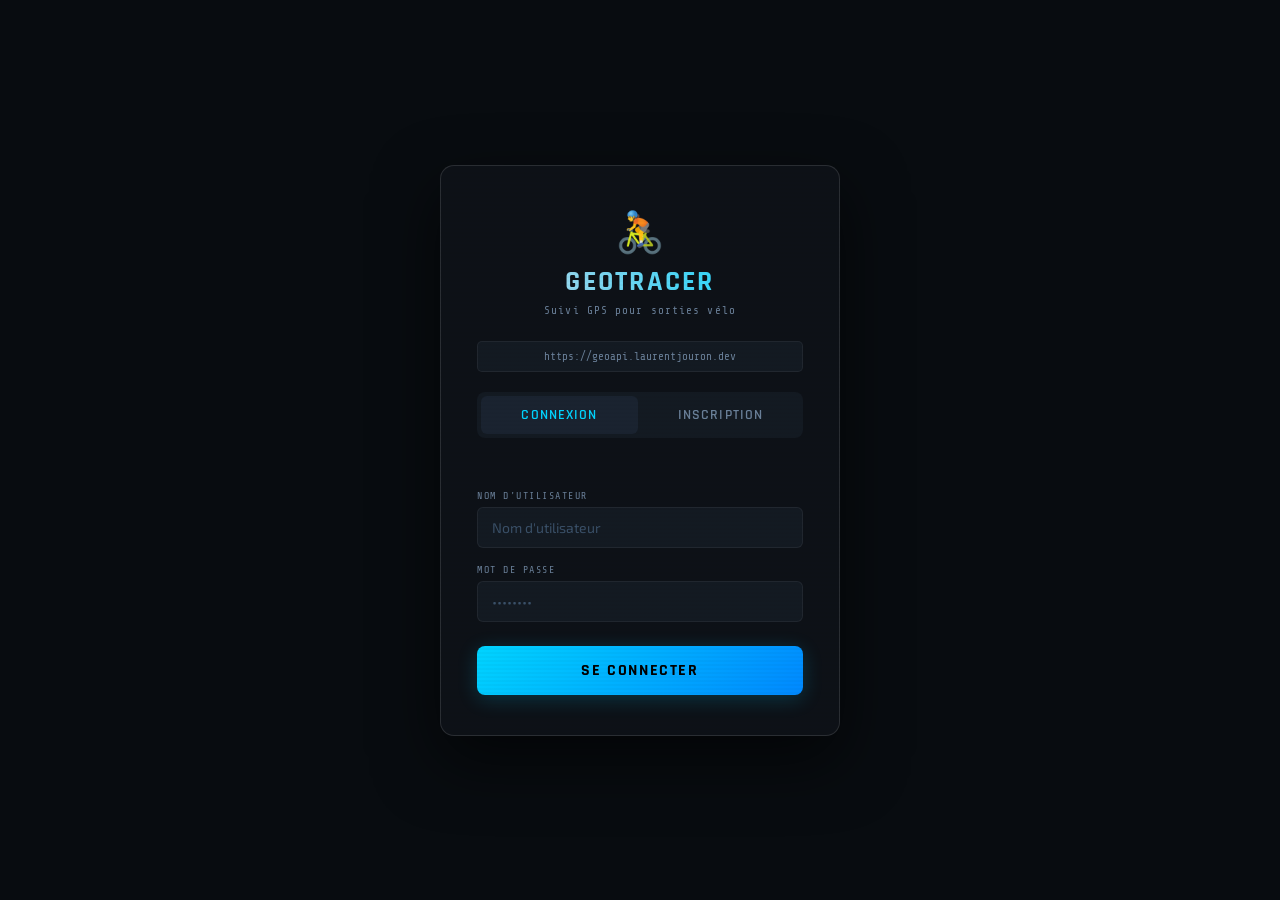
<file: frontend/index.html>
<!DOCTYPE html>
<html lang="fr">
<head>
  <meta charset="UTF-8">
  <script>
    document.documentElement.setAttribute('data-theme', localStorage.getItem('vt_theme') || 'dark');
  </script>
  <meta name="viewport" content="width=device-width, initial-scale=1.0, viewport-fit=cover">
  <meta name="author" content="Laurent Jouron">
  <meta http-equiv="X-UA-Compatible" content="IE=edge">
  <!-- SEO & Partage -->
  <meta name="description" content="GeoTracer — Suivi GPS de tes sorties vélo en temps réel">
  <meta name="robots" content="noindex, nofollow">

  <!-- Open Graph (aperçu WhatsApp, iMessage...) -->
  <meta property="og:site_name" content="GeoTracer">
  <meta property="og:title" content="GeoTracer — Connexion">
  <meta name="description" content="GeoTracer — Connectez-vous pour suivre vos sorties vélo">
  <meta property="og:image" content="https://geotracer.laurentjouron.dev/images/apple-touch-icon-180.png">
  <meta property="og:url" content="https://geotracer.laurentjouron.dev">
  <meta property="og:type" content="website">
  <meta property="og:locale" content="fr_FR">

  <meta name="theme-color" content="#080c10">
  <link rel="icon" href="images/favicon.ico">
  <title>GeoTracer — Connexion</title>
  <link rel="manifest" href="manifest.json">
  <link rel="preconnect" href="https://fonts.googleapis.com">
  <link href="https://fonts.googleapis.com/css2?family=Rajdhani:wght@400;500;600;700&family=Share+Tech+Mono&family=Exo+2:wght@300;400;600;800&display=swap" rel="stylesheet">
  <link rel="stylesheet" href="css/style.css">
  <link rel="stylesheet" href="css/themes.css">
  <!-- iOS PWA -->
  <meta name="mobile-web-app-capable" content="yes">
  <meta name="apple-mobile-web-app-status-bar-style" content="black-translucent">
  <meta name="apple-mobile-web-app-title" content="GeoTracer">
  <link rel="apple-touch-icon" href="images/apple-touch-icon.png">
  <link rel="apple-touch-icon" sizes="120x120" href="images/apple-touch-icon-120.png">
  <link rel="apple-touch-icon" sizes="152x152" href="images/apple-touch-icon-152.png">
  <link rel="apple-touch-icon" sizes="167x167" href="images/apple-touch-icon-167.png">
  <link rel="apple-touch-icon" sizes="180x180" href="images/apple-touch-icon-180.png">
  <link rel="apple-touch-startup-image" media="(device-width: 430px) and (device-height: 932px) and (-webkit-device-pixel-ratio: 3)" href="images/splash-1290x2796.png">
  <link rel="apple-touch-startup-image" media="(device-width: 393px) and (device-height: 852px) and (-webkit-device-pixel-ratio: 3)" href="images/splash-1179x2556.png">
  <link rel="apple-touch-startup-image" media="(device-width: 390px) and (device-height: 844px) and (-webkit-device-pixel-ratio: 3)" href="images/splash-1170x2532.png">
  <link rel="apple-touch-startup-image" media="(device-width: 360px) and (device-height: 640px) and (-webkit-device-pixel-ratio: 3)" href="images/splash-1080x1920.png">
</head>
<body class="auth-body">

<div class="auth-overlay">
  <div class="auth-card">

    <div class="auth-logo">🚴</div>
    <div class="auth-title">GeoTracer</div>
    <div class="auth-sub">Suivi GPS pour sorties vélo</div>

    <input class="auth-api-input" id="apiUrlAuth"
      value="https://geoapi.laurentjouron.dev" placeholder="URL du backend">

    <div class="auth-tabs">
      <button class="auth-tab active" data-tab="login"    onclick="Auth.switchTab('login')">Connexion</button>
      <button class="auth-tab"        data-tab="register" onclick="Auth.switchTab('register')">Inscription</button>
    </div>

    <div class="auth-error" id="authError"></div>

    <!-- Login -->
    <div class="auth-form active" id="form-login">
      <div class="auth-field">
        <label>Nom d'utilisateur</label>
        <input id="loginUsername" type="text" placeholder="Nom d'utilisateur" autocomplete="username">
      </div>
      <div class="auth-field">
        <label>Mot de passe</label>
        <input id="loginPassword" type="password" placeholder="••••••••" autocomplete="current-password">
      </div>
      <button class="auth-submit" id="loginBtn" onclick="Auth.submitLogin()">
        Se connecter
      </button>
    </div>

    <!-- Register -->
    <div class="auth-form" id="form-register">
      <div class="auth-field">
        <label>Nom d'utilisateur</label>
        <input id="regUsername" type="text" placeholder="Nom d'utilisateur" autocomplete="username">
      </div>
      <div class="auth-field">
        <label>Email</label>
        <input id="regEmail" type="email" placeholder="email@exemple.com" autocomplete="email">
      </div>
      <div class="auth-field">
        <label>Mot de passe</label>
        <input id="regPassword" type="password" placeholder="8 caractères minimum" autocomplete="new-password">
      </div>
      <div class="auth-field">
        <label>Confirmer le mot de passe</label>
        <input id="regConfirm" type="password" placeholder="••••••••" autocomplete="new-password">
      </div>
      <button class="auth-submit" id="registerBtn" onclick="Auth.submitRegister()">
        S'inscrire
      </button>
    </div>

  </div>
</div>

<div id="toast"></div>

<script src="js/theme.js"></script>
<script src="js/utils.js"></script>
<script src="js/auth.js"></script>
<script>
  document.addEventListener('DOMContentLoaded', () => {
    Auth.initLoginPage();
  });
</script>
</body>
</html>
</file>
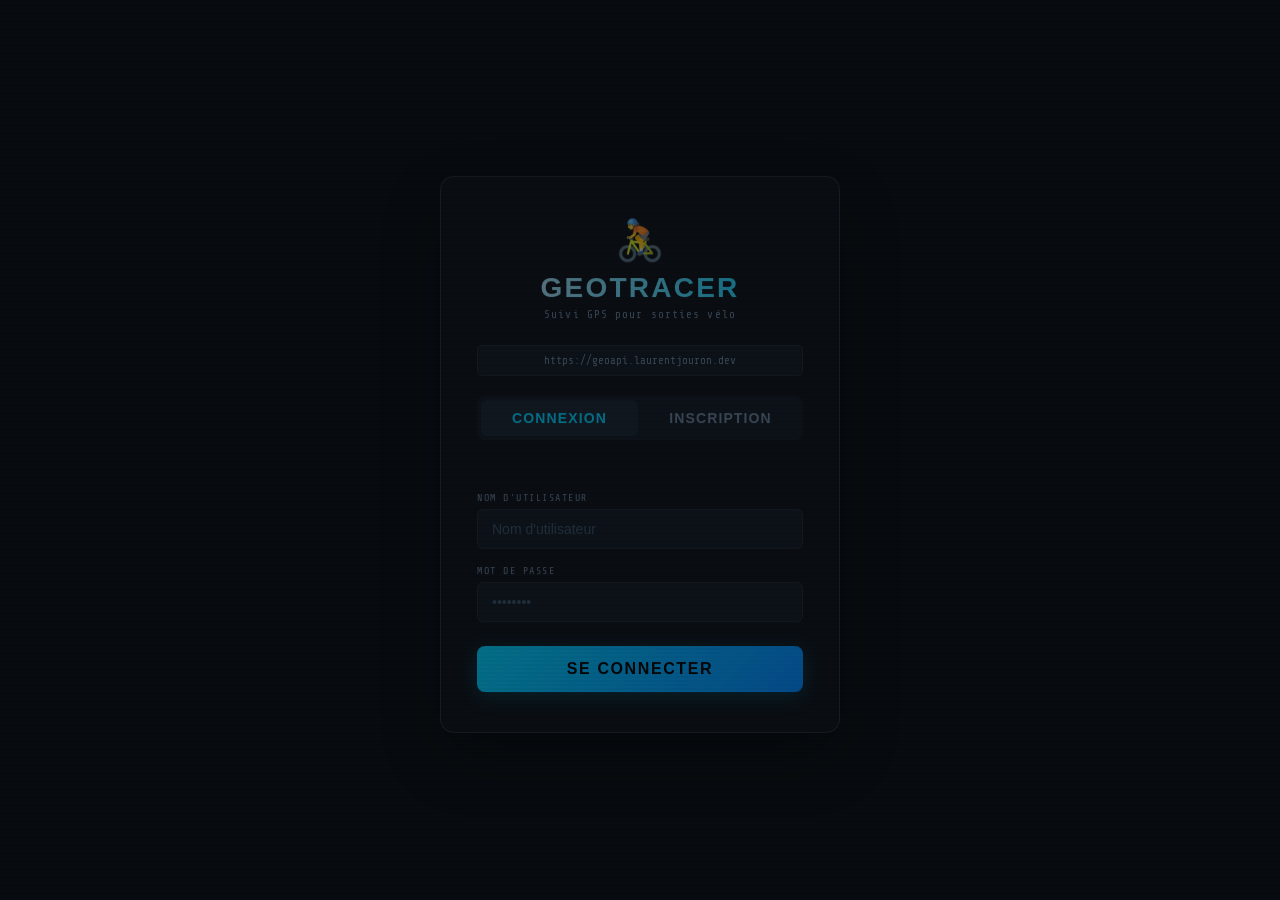
<file: frontend/contacts.html>
<!DOCTYPE html>
<html lang="fr">
<head>
  <meta charset="UTF-8">
  <script>
    document.documentElement.setAttribute('data-theme', localStorage.getItem('vt_theme') || 'dark');
  </script>
  <meta name="viewport" content="width=device-width, initial-scale=1.0, viewport-fit=cover">
  <meta name="author" content="Laurent Jouron">
  <meta http-equiv="X-UA-Compatible" content="IE=edge">
  <!-- SEO & Partage -->
  <meta name="description" content="GeoTracer — Suivi GPS de tes sorties vélo en temps réel">
  <meta name="robots" content="noindex, nofollow">

  <!-- Open Graph (aperçu WhatsApp, iMessage...) -->
  <meta property="og:site_name" content="GeoTracer">
  <meta property="og:title" content="GeoTracer — Ajoute le nom des contats qui te suivent">
  <meta property="og:description" content="Suis tes sorties vélo en temps réel">
  <meta property="og:image" content="https://geotracer.laurentjouron.dev/images/apple-touch-icon-180.png">
  <meta property="og:url" content="https://geotracer.laurentjouron.dev">
  <meta property="og:type" content="website">
  <meta property="og:locale" content="fr_FR">

  <meta name="mobile-web-app-capable" content="yes">
  <meta name="theme-color" content="#080c10">
  <link rel="icon" href="images/favicon.ico">
  <title>GeoTracer — Contacts</title>
  <link rel="manifest" href="manifest.json">
  <link rel="preconnect" href="https://fonts.googleapis.com">
  <link href="https://fonts.googleapis.com/css2?family=Rajdhani:wght@400;500;600;700&family=Share+Tech+Mono&family=Exo+2:wght@300;400;600;800&display=swap" rel="stylesheet">
  <link rel="stylesheet" href="css/style.css">
  <link rel="stylesheet" href="css/themes.css">
  <link rel="stylesheet" href="css/contacts.css">
  <!-- iOS PWA -->
  <meta name="mobile-web-app-capable" content="yes">
  <meta name="apple-mobile-web-app-status-bar-style" content="black-translucent">
  <meta name="apple-mobile-web-app-title" content="GeoTracer">
  <link rel="apple-touch-icon" href="images/apple-touch-icon.png">
  <link rel="apple-touch-icon" sizes="120x120" href="images/apple-touch-icon-120.png">
  <link rel="apple-touch-icon" sizes="152x152" href="images/apple-touch-icon-152.png">
  <link rel="apple-touch-icon" sizes="167x167" href="images/apple-touch-icon-167.png">
  <link rel="apple-touch-icon" sizes="180x180" href="images/apple-touch-icon-180.png">
  <link rel="apple-touch-startup-image" media="(device-width: 430px) and (device-height: 932px) and (-webkit-device-pixel-ratio: 3)" href="images/splash-1290x2796.png">
  <link rel="apple-touch-startup-image" media="(device-width: 393px) and (device-height: 852px) and (-webkit-device-pixel-ratio: 3)" href="images/splash-1179x2556.png">
  <link rel="apple-touch-startup-image" media="(device-width: 390px) and (device-height: 844px) and (-webkit-device-pixel-ratio: 3)" href="images/splash-1170x2532.png">
  <link rel="apple-touch-startup-image" media="(device-width: 360px) and (device-height: 640px) and (-webkit-device-pixel-ratio: 3)" href="images/splash-1080x1920.png">
</head>
<body>

<div id="sidebar"></div>
<div class="main">
  <div id="topbar"></div>
  <div class="page-content">

    <div class="section-header" style="margin-bottom:20px">
      <div class="section-title">Contacts & Partage</div>
      <button class="btn btn-primary" onclick="Contacts.openShareModal()">🔗 Nouveau lien de partage</button>
    </div>

    <div class="contacts-grid">

      <!-- Liste contacts -->
      <div>
        <div style="font-family:var(--font-head);font-size:13px;font-weight:700;
          color:var(--text2);letter-spacing:0.08em;text-transform:uppercase;margin-bottom:12px">
          👥 Mes contacts
        </div>
        <div id="contactsList"></div>
        <div id="contactsEmpty" style="display:none;font-family:var(--font-mono);
          font-size:12px;color:var(--text3);padding:20px 0">
          Aucun contact — ajoute des proches pour partager tes sorties en 2 clics.
        </div>

        <!-- Liens actifs -->
        <div style="font-family:var(--font-head);font-size:13px;font-weight:700;
          color:var(--text2);letter-spacing:0.08em;text-transform:uppercase;
          margin-top:28px;margin-bottom:12px">
          🔗 Liens de partage actifs
        </div>
        <div id="sharesList"></div>
        <div id="sharesEmpty" style="display:none;font-family:var(--font-mono);
          font-size:12px;color:var(--text3);padding:20px 0">
          Aucun lien actif.
        </div>
      </div>

      <!-- Formulaire ajout contact -->
      <div>
        <div class="add-contact-form">
          <div class="add-contact-title">➕ Ajouter un contact</div>
          <div class="form-field">
            <label class="form-label">Nom</label>
            <input class="form-input" id="newContactName" placeholder="Username name">
          </div>
          <div class="form-field">
            <label class="form-label">Email</label>
            <input class="form-input" id="newContactEmail" type="email" placeholder="username@example.com">
          </div>
          <div class="form-field">
            <label class="form-label">Téléphone (optionnel)</label>
            <input class="form-input" id="newContactPhone" type="tel" placeholder="+33 6 12 34 56 78">
          </div>
          <button class="btn btn-primary" style="width:100%;margin-top:4px"
            onclick="Contacts.addContact()">Ajouter</button>
        </div>
      </div>

    </div>
  </div>
</div>

<div id="bottom-nav"></div>
<div id="toast"></div>

<!-- Modal partage -->
<div id="shareModal" style="display:none">
  <div class="share-modal-overlay" onclick="Contacts.closeShareModal()">
    <div class="share-modal" onclick="event.stopPropagation()">
      <div class="share-modal-title">🔗 Partager une sortie</div>

      <div class="form-field">
        <label class="form-label">Label du lien</label>
        <input class="form-input" id="shareLabel" placeholder="Tour de Corse 2026">
      </div>

      <div class="form-field">
        <label class="form-label" style="margin-bottom:8px">Durée de validité</label>
        <div class="duration-grid">
          <div class="duration-btn" onclick="Contacts.setDuration('1d',this)">1 jour</div>
          <div class="duration-btn" onclick="Contacts.setDuration('3d',this)">3 jours</div>
          <div class="duration-btn active" onclick="Contacts.setDuration('7d',this)">1 semaine</div>
          <div class="duration-btn" onclick="Contacts.setDuration('14d',this)">2 sem.</div>
          <div class="duration-btn" onclick="Contacts.setDuration('30d',this)">1 mois</div>
        </div>
      </div>

      <div class="form-field">
        <label class="form-label" style="margin-bottom:8px">Envoyer à</label>
        <div id="shareContactsList"></div>
      </div>

      <div id="shareLinkResult" style="display:none;margin-bottom:16px">
        <label class="form-label">Lien généré</label>
        <div class="share-link-url" id="shareLinkUrl" onclick="Contacts.copyShareLink()"></div>
        <div style="display:flex;gap:8px;flex-wrap:wrap">
          <button class="btn btn-primary" onclick="Contacts.copyShareLink()">📋 Copier</button>
          <button class="btn btn-ghost" onclick="Contacts.sendByEmail()">📧 Email</button>
          <button class="btn btn-ghost" onclick="Contacts.sendBySms()">💬 SMS</button>
          <button class="btn btn-ghost" onclick="Contacts.shareNative()" id="btnNativeShare" style="display:none">
            ↗ Partager
          </button>
        </div>
      </div>

      <div style="display:flex;gap:10px;justify-content:flex-end;margin-top:8px">
        <button class="btn btn-ghost" onclick="Contacts.closeShareModal()">Fermer</button>
        <button class="btn btn-primary" id="btnGenerateLink" onclick="Contacts.generateLink()">
          Générer le lien
        </button>
      </div>
    </div>
  </div>
</div>

<script src="js/theme.js"></script>
<script src="js/utils.js"></script>
<script src="js/auth.js"></script>
<script src="js/api.js"></script>
<script src="js/components.js"></script>
<script src="js/contacts.js"></script>
<script>
  document.addEventListener('DOMContentLoaded', async () => {
    await Components.init('contacts', 'Contacts & Partage');
    Contacts.load();
  });
</script>
</body>
</html>
</file>
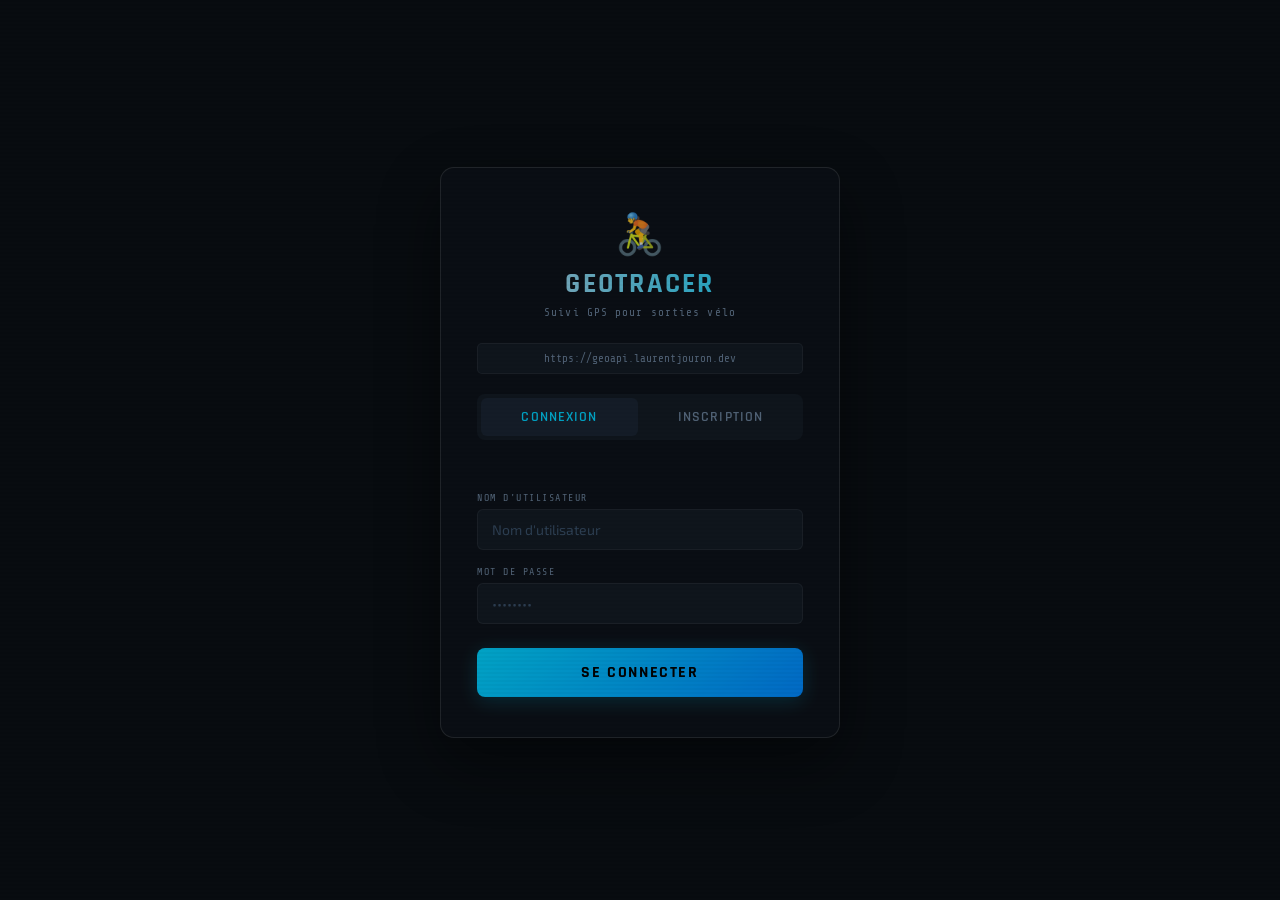
<file: frontend/import.html>
<!DOCTYPE html>
<html lang="fr">
<head>
  <meta charset="UTF-8">
  <script>
    document.documentElement.setAttribute('data-theme', localStorage.getItem('vt_theme') || 'dark');
  </script>
  <meta name="viewport" content="width=device-width, initial-scale=1.0, viewport-fit=cover">
  <meta name="author" content="Laurent Jouron">
  <meta http-equiv="X-UA-Compatible" content="IE=edge">
  <!-- SEO & Partage -->
  <meta name="description" content="GeoTracer — Suivi GPS de tes sorties vélo en temps réel">
  <meta name="robots" content="noindex, nofollow">

  <!-- Open Graph (aperçu WhatsApp, iMessage...) -->
  <meta property="og:site_name" content="GeoTracer">
  <meta property="og:title" content="GeoTracer — import">
  <meta property="og:description" content="Importe les fichiers GPX par exemple">
  <meta property="og:image" content="https://geotracer.laurentjouron.dev/images/apple-touch-icon-180.png">
  <meta property="og:url" content="https://geotracer.laurentjouron.dev">
  <meta property="og:type" content="website">
  <meta property="og:locale" content="fr_FR">

  <meta name="mobile-web-app-capable" content="yes">
  <meta name="theme-color" content="#080c10">
  <link rel="icon" href="images/favicon.ico">
  <title>GeoTracer — Import GPX</title>
  <link rel="manifest" href="manifest.json">
  <link rel="preconnect" href="https://fonts.googleapis.com">
  <link href="https://fonts.googleapis.com/css2?family=Rajdhani:wght@400;500;600;700&family=Share+Tech+Mono&family=Exo+2:wght@300;400;600;800&display=swap" rel="stylesheet">
  <link rel="stylesheet" href="css/style.css">
  <link rel="stylesheet" href="css/themes.css">
  <!-- iOS PWA -->
  <meta name="mobile-web-app-capable" content="yes">
  <meta name="apple-mobile-web-app-status-bar-style" content="black-translucent">
  <meta name="apple-mobile-web-app-title" content="GeoTracer">
  <link rel="apple-touch-icon" href="images/apple-touch-icon.png">
  <link rel="apple-touch-icon" sizes="120x120" href="images/apple-touch-icon-120.png">
  <link rel="apple-touch-icon" sizes="152x152" href="images/apple-touch-icon-152.png">
  <link rel="apple-touch-icon" sizes="167x167" href="images/apple-touch-icon-167.png">
  <link rel="apple-touch-icon" sizes="180x180" href="images/apple-touch-icon-180.png">
  <link rel="apple-touch-startup-image" media="(device-width: 430px) and (device-height: 932px) and (-webkit-device-pixel-ratio: 3)" href="images/splash-1290x2796.png">
  <link rel="apple-touch-startup-image" media="(device-width: 393px) and (device-height: 852px) and (-webkit-device-pixel-ratio: 3)" href="images/splash-1179x2556.png">
  <link rel="apple-touch-startup-image" media="(device-width: 390px) and (device-height: 844px) and (-webkit-device-pixel-ratio: 3)" href="images/splash-1170x2532.png">
  <link rel="apple-touch-startup-image" media="(device-width: 360px) and (device-height: 640px) and (-webkit-device-pixel-ratio: 3)" href="images/splash-1080x1920.png">
</head>
<body>

<div id="sidebar"></div>

<div class="main">
  <div id="topbar"></div>
  <div class="page-content">
    <div class="import-zone" id="dropzone">
      <div class="import-icon">📂</div>
      <div class="import-title">Importer une sortie</div>
      <div class="import-sub">
        Glissez votre fichier GPX ici<br>
        Compatible avec tous les appareils GPS
      </div>
      <div class="import-formats">
        <span class="format-tag">Garmin</span>
        <span class="format-tag">Wahoo</span>
        <span class="format-tag">Komoot</span>
        <span class="format-tag">Strava</span>
        <span class="format-tag">RideWithGPS</span>
      </div>
      <input type="file" id="gpxFile" accept=".gpx" style="display:none"
        onchange="Import.handleFile()">
      <button class="btn btn-primary" style="font-size:15px;padding:12px 32px"
        onclick="document.getElementById('gpxFile').click()">
        Choisir un fichier .gpx
      </button>
    </div>
  </div>
</div>

<div id="bottom-nav"></div>
<div id="toast"></div>

<script src="js/theme.js"></script>
<script src="js/utils.js"></script>
<script src="js/auth.js"></script>
<script src="js/api.js"></script>
<script src="js/components.js"></script>
<script src="js/import.js"></script>
<script>
  document.addEventListener('DOMContentLoaded', async () => {
    await Components.init('import', 'Import GPX');
    Import.initDropzone();
  });
</script>
</body>
</html>
</file>
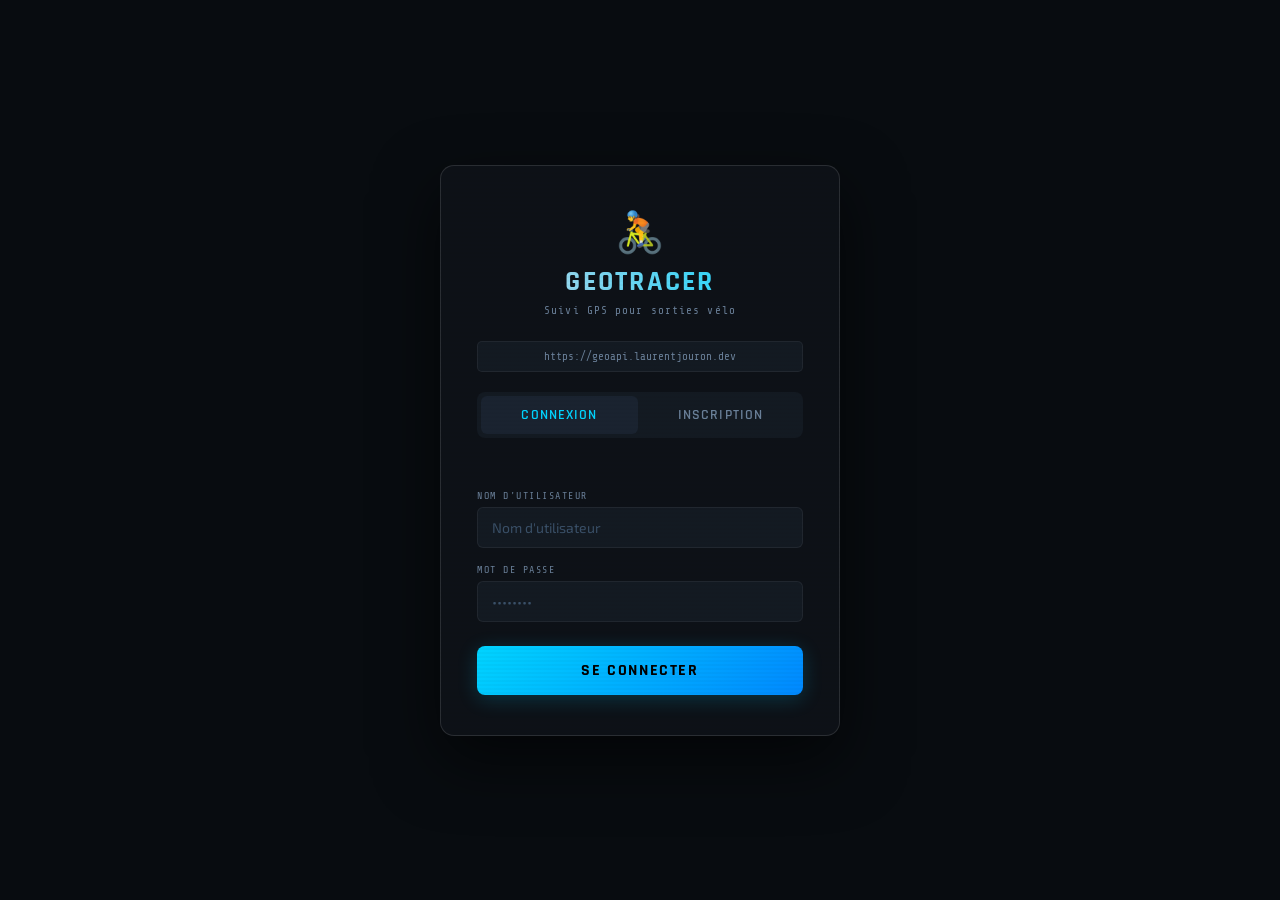
<file: frontend/profile.html>
<!DOCTYPE html>
<html lang="fr">
<head>
  <meta charset="UTF-8">
  <script>
    document.documentElement.setAttribute('data-theme', localStorage.getItem('vt_theme') || 'dark');
  </script>
  <meta name="viewport" content="width=device-width, initial-scale=1.0, viewport-fit=cover">
  <meta name="author" content="Laurent Jouron">
  <meta http-equiv="X-UA-Compatible" content="IE=edge">
  <!-- SEO & Partage -->
  <meta name="description" content="GeoTracer — Suivi GPS de tes sorties vélo en temps réel">
  <meta name="robots" content="noindex, nofollow">

  <!-- Open Graph (aperçu WhatsApp, iMessage...) -->
  <meta property="og:site_name" content="GeoTracer">
  <meta property="og:title" content="GeoTracer — Profile">
  <meta property="og:description" content="Saisie tes informations personnelles">
  <meta property="og:image" content="https://geotracer.laurentjouron.dev/images/apple-touch-icon-180.png">
  <meta property="og:url" content="https://geotracer.laurentjouron.dev">
  <meta property="og:type" content="website">
  <meta property="og:locale" content="fr_FR">

  <meta name="mobile-web-app-capable" content="yes">
  <meta name="theme-color" content="#080c10">
  <link rel="icon" href="images/favicon.ico">
  <title>GeoTracer — Profil</title>
  <link rel="manifest" href="manifest.json">
  <link rel="preconnect" href="https://fonts.googleapis.com">
  <link href="https://fonts.googleapis.com/css2?family=Rajdhani:wght@400;500;600;700&family=Share+Tech+Mono&family=Exo+2:wght@300;400;600;800&display=swap" rel="stylesheet">
  <link rel="stylesheet" href="css/style.css">
  <link rel="stylesheet" href="css/profile.css">
  <link rel="stylesheet" href="css/themes.css">
  <!-- iOS PWA -->
  <meta name="mobile-web-app-capable" content="yes">
  <meta name="apple-mobile-web-app-status-bar-style" content="black-translucent">
  <meta name="apple-mobile-web-app-title" content="GeoTracer">
  <link rel="apple-touch-icon" href="images/apple-touch-icon.png">
  <link rel="apple-touch-icon" sizes="120x120" href="images/apple-touch-icon-120.png">
  <link rel="apple-touch-icon" sizes="152x152" href="images/apple-touch-icon-152.png">
  <link rel="apple-touch-icon" sizes="167x167" href="images/apple-touch-icon-167.png">
  <link rel="apple-touch-icon" sizes="180x180" href="images/apple-touch-icon-180.png">
  <link rel="apple-touch-startup-image" media="(device-width: 430px) and (device-height: 932px) and (-webkit-device-pixel-ratio: 3)" href="images/splash-1290x2796.png">
  <link rel="apple-touch-startup-image" media="(device-width: 393px) and (device-height: 852px) and (-webkit-device-pixel-ratio: 3)" href="images/splash-1179x2556.png">
  <link rel="apple-touch-startup-image" media="(device-width: 390px) and (device-height: 844px) and (-webkit-device-pixel-ratio: 3)" href="images/splash-1170x2532.png">
  <link rel="apple-touch-startup-image" media="(device-width: 360px) and (device-height: 640px) and (-webkit-device-pixel-ratio: 3)" href="images/splash-1080x1920.png">
  
</head>
<body>

<div id="sidebar"></div>

<div class="main">
  <div id="topbar"></div>
  <div class="page-content">
    <div class="profile-grid">

      <!-- Colonne gauche : carte profil -->
      <div>
        <div class="profile-card">
          <div class="profile-card-header">
            <div class="profile-avatar" id="profileAvatar" onclick="Profile.changeAvatar()" title="Changer l'avatar" style="cursor:pointer">🚴</div>
            <div style="font-family:var(--font-mono);font-size:9px;color:var(--text3);text-align:center;margin-top:-10px;margin-bottom:8px">Cliquer pour changer</div>
            <input type="file" id="avatarInput" accept="image/*" style="display:none" onchange="Profile.handleAvatar()">
            <div class="profile-name" id="profileName">—</div>
            <div class="profile-email" id="profileEmail">—</div>
          </div>
          <div class="profile-stats-mini">
            <div class="profile-stat-mini">
              <div class="profile-stat-mini-val" id="pKpiDist">—</div>
              <div class="profile-stat-mini-lbl">km total</div>
            </div>
            <div class="profile-stat-mini">
              <div class="profile-stat-mini-val" id="pKpiRides">—</div>
              <div class="profile-stat-mini-lbl">sorties</div>
            </div>
            <div class="profile-stat-mini">
              <div class="profile-stat-mini-val" id="pKpiElev">—</div>
              <div class="profile-stat-mini-lbl">m D+</div>
            </div>
            <div class="profile-stat-mini">
              <div class="profile-stat-mini-val" id="pKpiSpeed">—</div>
              <div class="profile-stat-mini-lbl">moy km/h</div>
            </div>
          </div>
        </div>
      </div>

      <!-- Colonne droite : paramètres -->
      <div>

        <!-- Informations du compte -->
        <div class="settings-section">
          <div class="settings-section-header">
            <span class="settings-section-icon">👤</span>
            <div class="settings-section-title">Informations du compte</div>
          </div>
          <div class="settings-body">
            <div class="settings-row">
              <div>
                <div class="settings-label">Nom d'utilisateur</div>
                <div class="settings-sublabel">Affiché dans l'application</div>
              </div>
              <input class="settings-input" id="settingUsername" placeholder="Username">
            </div>
            <div class="settings-row">
              <div>
                <div class="settings-label">Email</div>
                <div class="settings-sublabel">Pour la récupération de mot de passe</div>
              </div>
              <input class="settings-input" id="settingEmail" type="email" placeholder="username@example.com">
            </div>
            <div class="settings-row">
              <div>
                <div class="settings-label">Nouveau mot de passe</div>
                <div class="settings-sublabel">Laisser vide pour ne pas changer</div>
              </div>
              <input class="settings-input" id="settingPassword" type="password" placeholder="••••••••">
            </div>
            <div class="settings-actions">
              <button class="btn btn-primary" onclick="Profile.saveAccount()">Enregistrer</button>
            </div>
          </div>
        </div>

        <!-- Préférences -->
        <div class="settings-section">
          <div class="settings-section-header">
            <span class="settings-section-icon">⚙️</span>
            <div class="settings-section-title">Préférences</div>
          </div>
          <div class="settings-body">
            <div class="settings-row">
              <div>
                <div class="settings-label">Unités de distance</div>
                <div class="settings-sublabel">km ou miles</div>
              </div>
              <select class="settings-select" id="settingUnits" onchange="Profile.savePref('units', this.value)">
                <option value="km">Kilomètres (km)</option>
                <option value="miles">Miles (mi)</option>
              </select>
            </div>
            <div class="settings-row">
              <div>
                <div class="settings-label">Format horaire</div>
                <div class="settings-sublabel">Affichage des heures</div>
              </div>
              <select class="settings-select" id="settingTimeFormat" onchange="Profile.savePref('timeFormat', this.value)">
                <option value="24h">24h</option>
                <option value="12h">12h (AM/PM)</option>
              </select>
            </div>
            <div class="settings-row">
              <div>
                <div class="settings-label">Notifications de fin de sortie</div>
                <div class="settings-sublabel">Alerte sonore à l'arrêt du tracker</div>
              </div>
              <label class="toggle">
                <input type="checkbox" id="settingNotif" onchange="Profile.savePref('notif', this.checked)">
                <span class="toggle-slider"></span>
              </label>
            </div>
            <div class="settings-row">
              <div>
                <div class="settings-label">Centrer la carte sur ma position</div>
                <div class="settings-sublabel">Suivi automatique pendant le tracker</div>
              </div>
              <label class="toggle">
                <input type="checkbox" id="settingAutoCenter" checked onchange="Profile.savePref('autoCenter', this.checked)">
                <span class="toggle-slider"></span>
              </label>
            </div>
          </div>
        </div>

        <!-- Apparence -->
        <div class="settings-section">
          <div class="settings-section-header">
            <span class="settings-section-icon">🎨</span>
            <div class="settings-section-title">Apparence</div>
          </div>
          <div class="settings-body">
            <div class="settings-row">
              <div>
                <div class="settings-label">Thème</div>
                <div class="settings-sublabel">Dark, Light ou Garmin</div>
              </div>
              <div id="themeSwitcherProfile"></div>
            </div>
          </div>
        </div>

        <!-- Zone danger -->
        <div class="danger-zone">
          <div class="danger-zone-title">⚠️ Zone de danger</div>
          <p>Ces actions sont irréversibles. Assure-toi de ce que tu fais avant de continuer.</p>
          <div style="display:flex; gap:10px; flex-wrap:wrap">
            <button class="btn-danger" onclick="Profile.confirmDeleteData()">🗑 Supprimer toutes mes sorties</button>
            <button class="btn-danger" onclick="Profile.confirmDeleteAccount()">❌ Supprimer mon compte</button>
          </div>
        </div>

      </div>
    </div>
  </div>
</div>

<div id="bottom-nav"></div>
<div id="toast"></div>

<script src="js/theme.js"></script>
<script src="js/utils.js"></script>
<script src="js/auth.js"></script>
<script src="js/api.js"></script>
<script src="js/components.js"></script>
<script src="js/profile.js"></script>
<script>
  document.addEventListener('DOMContentLoaded', async () => {
    await Components.init('profile', 'Profil & Paramètres');
    Theme.renderSwitcher('themeSwitcherProfile');
    Profile.load();
  });
</script>
</body>
</html>
</file>
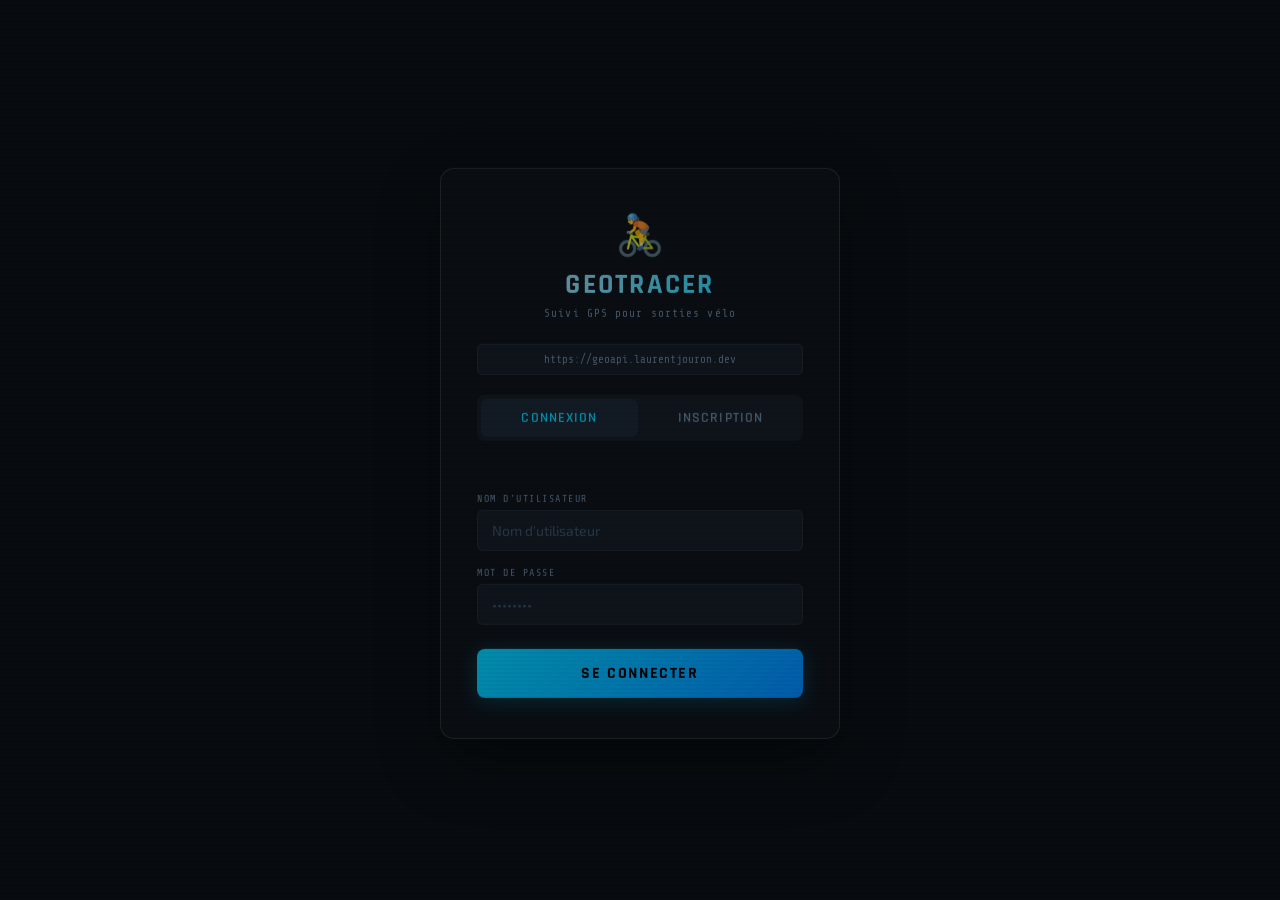
<file: frontend/sports.html>
<!DOCTYPE html>
<html lang="fr">
<head>
  <meta charset="UTF-8">
  <script>
    document.documentElement.setAttribute('data-theme', localStorage.getItem('vt_theme') || 'dark');
  </script>
  <meta name="viewport" content="width=device-width, initial-scale=1.0, viewport-fit=cover">
  <meta name="author" content="Laurent Jouron">
  <meta http-equiv="X-UA-Compatible" content="IE=edge">
  <!-- SEO & Partage -->
  <meta name="description" content="GeoTracer — Suivi GPS de tes sorties vélo en temps réel">
  <meta name="robots" content="noindex, nofollow">

  <!-- Open Graph (aperçu WhatsApp, iMessage...) -->
  <meta property="og:site_name" content="GeoTracer">
  <meta property="og:title" content="GeoTracer — Sport">
  <meta property="og:description" content="Suis tes sorties vélo, natation ou running">
  <meta property="og:image" content="https://geotracer.laurentjouron.dev/images/apple-touch-icon-180.png">
  <meta property="og:url" content="https://geotracer.laurentjouron.dev">
  <meta property="og:type" content="website">
  <meta property="og:locale" content="fr_FR">

  <meta name="mobile-web-app-capable" content="yes">
  <meta name="theme-color" content="#080c10">
  <link rel="icon" href="images/favicon.ico">
  <title>GeoTracer — Multi-Sport</title>
  <link rel="manifest" href="manifest.json">
  <link rel="preconnect" href="https://fonts.googleapis.com">
  <link href="https://fonts.googleapis.com/css2?family=Rajdhani:wght@400;500;600;700&family=Share+Tech+Mono&family=Exo+2:wght@300;400;600;800&display=swap" rel="stylesheet">
  <link rel="stylesheet" href="css/style.css">
  <link rel="stylesheet" href="css/themes.css">
  <link rel="stylesheet" href="css/sports.css">
  <script src="https://cdn.plot.ly/plotly-2.30.0.min.js"></script>
  <!-- iOS PWA -->
  <meta name="mobile-web-app-capable" content="yes">
  <meta name="apple-mobile-web-app-status-bar-style" content="black-translucent">
  <meta name="apple-mobile-web-app-title" content="GeoTracer">
  <link rel="apple-touch-icon" href="images/apple-touch-icon.png">
  <link rel="apple-touch-icon" sizes="120x120" href="images/apple-touch-icon-120.png">
  <link rel="apple-touch-icon" sizes="152x152" href="images/apple-touch-icon-152.png">
  <link rel="apple-touch-icon" sizes="167x167" href="images/apple-touch-icon-167.png">
  <link rel="apple-touch-icon" sizes="180x180" href="images/apple-touch-icon-180.png">
  <link rel="apple-touch-startup-image" media="(device-width: 430px) and (device-height: 932px) and (-webkit-device-pixel-ratio: 3)" href="images/splash-1290x2796.png">
  <link rel="apple-touch-startup-image" media="(device-width: 393px) and (device-height: 852px) and (-webkit-device-pixel-ratio: 3)" href="images/splash-1179x2556.png">
  <link rel="apple-touch-startup-image" media="(device-width: 390px) and (device-height: 844px) and (-webkit-device-pixel-ratio: 3)" href="images/splash-1170x2532.png">
  <link rel="apple-touch-startup-image" media="(device-width: 360px) and (device-height: 640px) and (-webkit-device-pixel-ratio: 3)" href="images/splash-1080x1920.png">
</head>
<body>

<div id="sidebar"></div>

<div class="main">
  <div id="topbar"></div>
  <div class="page-content">

    <!-- Sport tabs -->
    <div class="sport-tabs">
      <button class="sport-tab active" data-sport="all" onclick="Sports.setFilter('all',this)">
        🏅 Tous <span class="tab-count" id="cnt-all">0</span>
      </button>
      <button class="sport-tab" data-sport="cycling" onclick="Sports.setFilter('cycling',this)">
        🚴 Vélo <span class="tab-count" id="cnt-cycling">0</span>
      </button>
      <button class="sport-tab" data-sport="running" onclick="Sports.setFilter('running',this)">
        🏃 Running <span class="tab-count" id="cnt-running">0</span>
      </button>
      <button class="sport-tab" data-sport="swimming" onclick="Sports.setFilter('swimming',this)">
        🏊 Natation <span class="tab-count" id="cnt-swimming">0</span>
      </button>
    </div>

    <!-- KPIs -->
    <div class="sport-kpi-row" id="sportKpis"></div>

    <!-- Charts -->
    <div class="sports-charts-grid">
      <div class="sports-chart-card">
        <div class="sports-chart-title">Distance par sortie</div>
        <div id="chartSportDist" style="height:180px"></div>
      </div>
      <div class="sports-chart-card">
        <div class="sports-chart-title">Évolution mensuelle (km)</div>
        <div id="chartSportMonthly" style="height:180px"></div>
      </div>
    </div>

    <!-- Zones FC -->
    <div class="hr-zones-wrap" id="hrZonesWrap">
      <div class="hr-zones-title">❤️ Zones de fréquence cardiaque — cumul</div>
      <div id="hrZonesBars"></div>
    </div>

    <!-- Liste des séances -->
    <div class="sessions-header">
      <div class="sessions-title" id="sessionsTitle">Toutes les séances</div>
    </div>
    <div id="sessionsList"></div>

  </div>
</div>

<div id="bottom-nav"></div>
<div id="toast"></div>

<script src="js/theme.js"></script>
<script src="js/utils.js"></script>
<script src="js/auth.js"></script>
<script src="js/api.js"></script>
<script src="js/components.js"></script>
<script src="js/sports.js"></script>

<script>
  document.addEventListener('DOMContentLoaded', async () => {
    await Components.init('sports', 'Multi-Sport');
    Sports.load();
  });
</script>
</body>
</html>
</file>
<file: frontend/css/style.css>
/* ═══════════════════════════════════════
   VARIABLES & RESET
═══════════════════════════════════════ */
:root {
    --bg:        #080c10;
    --bg2:       #0d1117;
    --bg3:       #131a22;
    --bg4:       #1a2330;
    --border:    rgba(255,255,255,0.06);
    --border2:   rgba(255,255,255,0.12);
    --accent:    #00d4ff;
    --accent2:   #ff6b00;
    --green:     #00ff88;
    --red:       #ff3355;
    --yellow:    #ffd600;
    --text:      #c8d8e8;
    --text2:     #6a8099;
    --text3:     #3a5068;
    --font-ui:   'Exo 2', sans-serif;
    --font-head: 'Rajdhani', sans-serif;
    --font-mono: 'Share Tech Mono', monospace;
}

*, *::before, *::after {
    box-sizing: border-box;
    margin: 0;
    padding: 0;
}

html {
    scroll-behavior: smooth;
}

body {
    background: var(--bg);
    color: var(--text);
    font-family: var(--font-ui);
    min-height: 100vh;
    overflow-x: hidden;
    -webkit-font-smoothing: antialiased;
}

@media(max-width:640px) {
    body {
        padding-top: env(safe-area-inset-top);
    }
}

/* Scanlines */
body::after {
    content: '';
    position: fixed;
    inset: 0;
    pointer-events: none;
    z-index: 9998;
    background: repeating-linear-gradient(
      0deg, transparent, transparent 2px,
      rgba(0,0,0,0.025) 2px, rgba(0,0,0,0.025) 4px
    );
}

/* ═══════════════════════════════════════
   SIDEBAR
═══════════════════════════════════════ */
.sidebar {
    position: fixed;
    left: 0;
    top: 0;
    bottom: 0;
    width: 64px;
    background: var(--bg2);
    border-right: 1px solid var(--border);
    display: flex;
    flex-direction: column;
    align-items: center;
    padding: 20px 0;
    z-index: 200;
    transition: width 0.3s cubic-bezier(0.4,0,0.2,1);
}

.sidebar:hover {
    width: 200px;
}

.sidebar-logo {
    width: 36px;
    height: 36px;
    background: linear-gradient(135deg, var(--accent), #0066ff);
    border-radius: 8px;
    display: flex;
    align-items: center;
    justify-content: center;
    font-size: 18px;
    margin-bottom: 32px;
    flex-shrink: 0;
    box-shadow: 0 0 20px rgba(0,212,255,0.3);
}

.nav-item {
    width: 100%;
    padding: 12px 20px;
    display: flex;
    align-items: center;
    gap: 14px;
    cursor: pointer;
    border: none;
    background: none;
    color: var(--text2);
    font-family: var(--font-head);
    font-size: 15px;
    font-weight: 600;
    letter-spacing: 0.08em;
    text-transform: uppercase;
    white-space: nowrap;
    overflow: hidden;
    transition: all 0.2s;
    border-left: 3px solid transparent;
    text-align: left;
}

.nav-item:hover {
    color: var(--text);
    background: rgba(255,255,255,0.04);
}

.nav-item.active {
    color: var(--accent);
    border-left-color: var(--accent);
    background: rgba(0,212,255,0.06);
}

.nav-icon {
    font-size: 20px;
    flex-shrink: 0;
    width: 24px;
    text-align: center;
}

.nav-label {
    opacity: 0;
    transition: opacity 0.2s 0.1s;
}

.sidebar:hover .nav-label {
    opacity: 1;
}

/* ═══════════════════════════════════════
   MAIN LAYOUT
═══════════════════════════════════════ */
.main {
    margin-left: 64px;
    flex: 1;
    min-width: 0;
    min-height: 100vh;
    display: flex;
    flex-direction: column;
    overflow-x: hidden;
}

/* ═══════════════════════════════════════
   TOPBAR
═══════════════════════════════════════ */
.topbar {
    height: 56px;
    background: rgba(8,12,16,0.92);
    backdrop-filter: blur(16px);
    border-bottom: 1px solid var(--border);
    display: flex;
    align-items: center;
    padding: 0 28px;
    gap: 16px;
    position: sticky;
    top: 0;
    z-index: 100;
}

.topbar-title {
    font-family: var(--font-head);
    font-size: 22px;
    font-weight: 700;
    letter-spacing: 0.1em;
    text-transform: uppercase; flex: 1;
}

.api-input {
    background: var(--bg3);
    border: 1px solid var(--border);
    border-radius: 4px;
    padding: 6px 12px;
    color: var(--text);
    font-family: var(--font-mono);
    font-size: 12px;
    width: 200px;
    outline: none;
    transition: border-color 0.2s;
}

.api-input:focus {
    border-color: var(--accent);
}

@media(max-width:640px) {
    .api-input, #apiUrl { display: none !important; }
    .status-pill, #statusPill { display: none !important; }
    .topbar         { padding: 0 16px; gap: 10px; overflow: hidden; max-width: 100vw; }
    .topbar-title   { font-size: 18px; }
    /* themeSwitcher visible sur mobile */
}

.status-pill {
    display: inline-flex;
    align-items: center;
    gap: 6px;
    padding: 4px 12px;
    border-radius: 20px;
    font-family: var(--font-mono);
    font-size: 11px;
    letter-spacing: 0.05em;
    border: 1px solid;
}

.status-pill.online {
    color: var(--green);
    border-color: rgba(0,255,136,0.3);
    background: rgba(0,255,136,0.06);
}

.status-pill.offline {
    color: var(--red);
    border-color: rgba(255,51,85,0.3);
    background: rgba(255,51,85,0.06);
}

.status-pill::before {
  content: '●';
  font-size: 8px;
}

.status-pill.online::before {
    animation: blink 2s infinite;
}

/* ═══════════════════════════════════════
   PAGES
═══════════════════════════════════════ */
.page {
    display: none;
    padding: 28px;
    animation: fadeIn 0.3s ease;
}

.page.active {
    display: block;
}

/* ═══════════════════════════════════════
   DASHBOARD
═══════════════════════════════════════ */
.dash-hero {
    background: linear-gradient(135deg, var(--bg3) 0%, var(--bg2) 100%);
    border: 1px solid var(--border);
    border-radius: 12px;
    padding: 28px 32px;
    margin-bottom: 24px;
    position: relative;
    overflow: hidden;
}

.dash-hero::before {
    content: '🚴';
    position: absolute; 
    right: -20px;
    top: -20px;
    font-size: 140px;
    opacity: 0.04;
    transform: rotate(-15deg);
}

.dash-hero-label {
    font-family: var(--font-mono);
    font-size: 11px;
    color: var(--text2);
    letter-spacing: 0.2em;
    text-transform: uppercase;
    margin-bottom: 8px;
}

.dash-hero-name {
    font-family: var(--font-head);
    font-size: 36px;
    font-weight: 700;
    letter-spacing: 0.05em;
    text-transform: uppercase;
    background: linear-gradient(90deg, var(--text), var(--accent));
    -webkit-background-clip: text; 
    -webkit-text-fill-color: transparent;
}

.kpi-row {
    display: grid;
    grid-template-columns: repeat(4,1fr);
    gap: 12px;
    margin-bottom: 24px;
}

.kpi-card {
    background: var(--bg2);
    border: 1px solid var(--border);
    border-radius: 10px;
    padding: 20px;
    position: relative;
    overflow: hidden;
    transition: border-color 0.2s, transform 0.2s;
}

.kpi-card:hover {
    border-color: var(--border2);
    transform: translateY(-2px);
}

.kpi-card::after {
    content: '';
    position: absolute;
    bottom: 0;
    left: 0;
    right: 0;
    height: 2px;
}

.kpi-card.blue::after {
    background: linear-gradient(90deg, transparent, var(--accent), transparent);
}

.kpi-card.orange::after {
    background: linear-gradient(90deg, transparent, var(--accent2), transparent);
}

.kpi-card.green::after {
    background: linear-gradient(90deg, transparent, var(--green), transparent);
}

.kpi-card.yellow::after {
    background: linear-gradient(90deg, transparent, var(--yellow), transparent);
}

.kpi-icon {
    font-size: 22px;
    margin-bottom: 12px;
}

.kpi-label {
    font-family: var(--font-mono);
    font-size: 10px;
    color: var(--text2);
    letter-spacing: 0.15em;
    text-transform: uppercase;
    margin-bottom: 6px;
}

.kpi-value {
    font-family: var(--font-head);
    font-size: 28px; font-weight: 700;
    line-height: 1;
}

.kpi-unit {
    font-size: 13px;
    color: var(--text2);
    margin-left: 4px;
}

/* ═══════════════════════════════════════
   SECTION HEADERS & LISTS
═══════════════════════════════════════ */
.section-header {
    display: flex;
    align-items: center; 
    justify-content: space-between;
    margin-bottom: 16px;
}

.section-title {
    font-family: var(--font-head);
    font-size: 13px;
    font-weight: 600;
    letter-spacing: 0.2em;
    text-transform: uppercase;
    color: var(--text2);
}

.activity-list {
    display: flex;
    flex-direction: column;
    gap: 8px;
}

.activity-row {
    background: var(--bg2);
    border: 1px solid var(--border);
    border-radius: 8px;
    padding: 16px 20px;
    display: grid;
    grid-template-columns: 40px 1fr repeat(5,auto) 100px;
    align-items: center;
    gap: 16px;
    cursor: pointer;
    transition: all 0.2s;
}

.activity-row:hover {
    border-color: rgba(0,212,255,0.2);
    background: rgba(0,212,255,0.03);
}

.activity-num {
    font-family: var(--font-mono);
    font-size: 13px;
    color: var(--text3);
    text-align: center;
}

.activity-info .title {
    font-family: var(--font-head);
    font-size: 16px;
    font-weight: 600;
    letter-spacing: 0.04em;
    text-transform: uppercase;
    margin-bottom: 3px;
}

.activity-info .date {
    font-family: var(--font-mono);
    font-size: 11px;
    color: var(--text2);
}

.activity-stat {
    text-align: right;
}

.activity-stat .val {
    font-family: var(--font-head);
    font-size: 18px;
    font-weight: 700;
    display: block;
    line-height: 1.1;
}

.activity-stat .lbl {
    font-family: var(--font-mono);
    font-size: 10px;
    color: var(--text2);
    letter-spacing: 0.1em;
}

.badge {
    display: inline-flex;
    align-items: center;
    gap: 5px;
    padding: 3px 10px;
    border-radius: 4px;
    font-family: var(--font-mono);
    font-size: 10px;
    letter-spacing: 0.1em;
    text-transform: uppercase;
}

.badge.live {
    background: rgba(0,255,136,0.1);
    border: 1px solid rgba(0,255,136,0.3);
    color: var(--green);
}

.badge.live::before {
    content:'●';
    animation: blink 1s infinite;
}

.badge.done {
    background: rgba(106,128,153,0.1);
    border: 1px solid var(--border);
    color: var(--text2);
}

/* ═══════════════════════════════════════
   BUTTONS
═══════════════════════════════════════ */
.btn {
    display: inline-flex;
    align-items: center;
    gap: 8px;
    padding: 8px 18px;
    border-radius: 5px;
    border: none;
    font-family: var(--font-head);
    font-size: 13px;
    font-weight: 600;
    letter-spacing: 0.1em;
    text-transform: uppercase;
    cursor: pointer;
    transition: all 0.2s;
    text-decoration: none;
}

.btn-primary {
    background: var(--accent);
    color: #000;
}

.btn-primary:hover {
    background: #33ddff;
    transform: translateY(-1px);
}

.btn-ghost {
    background: transparent;
    border: 1px solid var(--border2);
    color: var(--text2);
}

.btn-ghost:hover {
    color: var(--text);
    border-color: var(--text2);
}

/* ═══════════════════════════════════════
   ACTIVITY DETAIL
═══════════════════════════════════════ */
.detail-topbar {
    display: flex;
    align-items: center;
    gap: 16px;
    margin-bottom: 28px;
    flex-wrap: wrap;
}

.detail-heading {
    font-family: var(--font-head);
    font-size: 40px;
    font-weight: 800;
    letter-spacing: 0.04em;
    text-transform: uppercase;
    line-height: 1;
    flex: 1;
}

.detail-subhead {
    font-family: var(--font-mono);
    font-size: 12px;
    color: var(--text2);
    margin-top: 6px;
}

.stats-band {
    display: grid;
    grid-template-columns: repeat(6,1fr);
    border: 1px solid var(--border);
    border-radius: 10px;
    overflow: hidden;
    margin-bottom: 24px;
}

.stat-cell {
    padding: 18px 16px;
    background: var(--bg2);
    border-right: 1px solid var(--border);
    transition: background 0.2s;
}

.stat-cell:last-child {
    border-right: none;
}

.stat-cell:hover {
    background: var(--bg3);
}

.stat-cell-lbl {
    font-family: var(--font-mono);
    font-size: 10px;
    color: var(--text2);
    letter-spacing: 0.15em;
    text-transform: uppercase;
    margin-bottom: 8px;
}

.stat-cell-val {
    font-family: var(--font-head);
    font-size: 26px;
    font-weight: 700;
    color: var(--accent);
    line-height: 1;
}

.stat-cell-unit {
    font-size: 12px;
    color: var(--text2);
    margin-left: 3px;
}

.detail-grid {
    display: grid;
    grid-template-columns: 1fr 1fr;
    gap: 16px;
    margin-bottom: 20px;
}

.chart-card {
    background: var(--bg2);
    border: 1px solid var(--border);
    border-radius: 10px;
    padding: 20px;
}

.chart-card-title {
    font-family: var(--font-mono);
    font-size: 10px;
    color: var(--text2);
    letter-spacing: 0.18em;
    text-transform: uppercase;
    margin-bottom: 14px;
    display: flex;
    align-items: center;
    gap: 8px;
}

.chart-card-title::before {
    content: '';
    width: 3px;
    height: 14px;
    border-radius: 2px;
    background: var(--accent);
}

.map-card {
    background: var(--bg2);
    border: 1px solid var(--border);
    border-radius: 10px;
    overflow: hidden;
    margin-bottom: 20px;
} 

.map-card-header {
    padding: 14px 20px;
    display: flex;
    align-items: center;
    justify-content: space-between;
    border-bottom: 1px solid var(--border);
}

.map-card-header .title {
    font-family: var(--font-mono);
    font-size: 10px;
    color: var(--text2);
    letter-spacing: 0.18em;
    text-transform: uppercase;
    display: flex;
    align-items: center;
    gap: 8px;
}

.map-card-header .title::before {
    content: '';
    width: 3px;
    height: 14px;
    border-radius: 2px;
    background: var(--accent2);
}

.map-card iframe {
    width: 100%;
    height: 460px;
    border: none;
    display: block;
}

/* ═══════════════════════════════════════
   LIVE TRACKER
═══════════════════════════════════════ */
.tracker-layout {
    display: grid;
    grid-template-columns: 1fr 300px;
    gap: 20px;
    align-items: start;
}

.tracker-map-wrap {
    background: var(--bg2);
    border: 1px solid var(--border);
    border-radius: 10px;
    overflow: hidden;
    min-height: 400px;
    display: flex;
    align-items: center;
    justify-content: center;
}

.tracker-map-placeholder {
    text-align: center;
    color: var(--text3);
}

.tracker-map-placeholder .big {
    font-size: 56px;
    margin-bottom: 12px;
}

.tracker-map-placeholder p {
    font-family: var(--font-mono);
    font-size: 13px;
}

.live-panel {
    background: var(--bg2);
    border: 1px solid var(--border);
    border-radius: 10px;
    overflow: hidden;
}

.live-panel-header {
    padding: 16px 20px;
    border-bottom: 1px solid var(--border);
    display: flex;
    align-items: center;
    gap: 10px;
}

.live-panel-header .title {
    font-family: var(--font-head);
    font-size: 14px;
    font-weight: 700;
    letter-spacing: 0.12em;
    text-transform: uppercase;
    flex: 1;
}

.live-metric {
    padding: 14px 20px;
    border-bottom: 1px solid var(--border);
    display: flex;
    align-items: center;
    justify-content: space-between;
}

.live-metric-lbl {
    font-family: var(--font-mono);
    font-size: 10px;
    color: var(--text2);
    letter-spacing: 0.15em;
    text-transform: uppercase;
}

.live-metric-val {
    font-family: var(--font-head);
    font-size: 26px;
    font-weight: 700;
    color: var(--accent);
    line-height: 1;
    text-align: right;
}

.live-metric-val .unit {
    font-size: 12px;
    color: var(--text2);
    margin-left: 4px;
}

.speed-bar-wrap {
    padding: 0 20px 14px;
}

.speed-bar-label {
    display: flex;
    justify-content: space-between;
    font-family: var(--font-mono);
    font-size: 10px;
    color: var(--text3);
    margin-bottom: 6px;
}

.speed-bar {
    height: 6px;
    background: var(--bg4);
    border-radius: 3px;
    overflow: hidden;
}

.speed-bar-fill {
    height: 100%;
    border-radius: 3px;
    background: linear-gradient(90deg, var(--accent), var(--green));
    transition: width 0.6s cubic-bezier(0.4,0,0.2,1);
    box-shadow: 0 0 8px rgba(0,212,255,0.5);
}

.live-controls {
    padding: 16px 20px;
    border-top: 1px solid var(--border);
    display: flex;
    flex-direction: column;
    gap: 8px;
}

.btn-live {
    width: 100%;
    padding: 14px;
    border: none;
    border-radius: 6px;
    font-family: var(--font-head);
    font-size: 15px;
    font-weight: 700;
    letter-spacing: 0.12em;
    text-transform: uppercase;
    cursor: pointer;
    transition: all 0.2s;
    display: flex;
    align-items: center;
    justify-content: center;
    gap: 10px;
}

.btn-live.start {
    background: linear-gradient(135deg, var(--accent), #0088ff);
    color: #000;
    box-shadow: 0 4px 20px rgba(0,212,255,0.25);
}

.btn-live.start:hover {
    box-shadow: 0 4px 28px rgba(0,212,255,0.45);
    transform: translateY(-1px);
}

.btn-live.stop {
    background: linear-gradient(135deg, var(--red), #cc0033);
    color: white;
}

.btn-live.watch {
    background: var(--bg3);
    border: 1px solid var(--border2);
    color: var(--text2);
}

.btn-live.watch:hover {
    color: var(--text);
    border-color: var(--accent);
}

.watch-input {
    width: 100%;
    padding: 10px 14px;
    background: var(--bg3);
    border: 1px solid var(--border);
    border-radius: 5px;
    color: var(--text);
    font-family: var(--font-mono);
    font-size: 13px;
    outline: none;
    transition: border-color 0.2s;
}

.watch-input:focus {
    border-color: var(--accent);
}

.watch-input::placeholder {
    color: var(--text3);
}

/* ═══════════════════════════════════════
   IMPORT PAGE
═══════════════════════════════════════ */
.import-zone {
    background: var(--bg2);
    border: 2px dashed var(--border2);
    border-radius: 12px;
    padding: 64px 40px;
    text-align: center;
    max-width: 640px;
    margin: 0 auto;
    transition: all 0.2s;
}

.import-zone.drag-over {
    border-color: var(--accent);
    background: rgba(0,212,255,0.04);
}

.import-icon {
    font-size: 64px;
    margin-bottom: 20px;
}

.import-title {
    font-family: var(--font-head);
    font-size: 28px;
    font-weight: 700;
    letter-spacing: 0.06em;
    text-transform: uppercase;
    margin-bottom: 8px;
}

.import-sub {
    font-family: var(--font-mono);
    font-size: 12px;
    color: var(--text2);
    margin-bottom: 28px; 
    line-height: 1.8;
}

.import-formats {
    display: flex;
    justify-content: center;
    gap: 8px;
    margin-bottom: 24px;
    flex-wrap: wrap;
}

.format-tag {
    padding: 4px 12px;
    background: var(--bg3);
    border: 1px solid var(--border);
    border-radius: 4px;
    font-family: var(--font-mono);
    font-size: 11px;
    color: var(--text2);
}

/* ═══════════════════════════════════════
   TOAST
═══════════════════════════════════════ */
#toast {
    position: fixed;
    bottom: 28px;
    right: 28px;
    z-index: 9999;
    background: var(--bg3);
    border: 1px solid var(--border2);
    border-left: 3px solid var(--accent);
    padding: 14px 20px;
    border-radius: 6px;
    font-family: var(--font-mono);
    font-size: 13px;
    max-width: 320px;
    transform: translateY(120%) scale(0.9);
    opacity: 0;
    transition: all 0.3s cubic-bezier(0.4,0,0.2,1);
    pointer-events: none;
    box-shadow: 0 8px 32px rgba(0,0,0,0.5);
}

#toast.show {
    transform: none;
    opacity: 1;
}

#toast.error {
    border-left-color: var(--red);
}

/* ═══════════════════════════════════════
   EMPTY STATE
═══════════════════════════════════════ */
.empty {
    text-align: center;
    padding: 80px 20px;
}

.empty-icon {
    font-size: 64px;
    margin-bottom: 16px;
    opacity: 0.3;
}

.empty-text {
    font-family: var(--font-head);
    font-size: 18px;
    font-weight: 600;
    letter-spacing: 0.08em;
    text-transform: uppercase;
    color: var(--text2);
    margin-bottom: 24px;
}

/* ═══════════════════════════════════════
   MOBILE
═══════════════════════════════════════ */
.bottom-nav {
    display: none;
    position: fixed;
    bottom: 0;
    left: 0;
    right: 0;
    z-index: 200;
    background: var(--bg2);
    border-top: 1px solid var(--border);
    padding: 8px 0;
    padding-bottom: max(8px, env(safe-area-inset-bottom));
}
.bottom-nav-item {
    flex: 1;
    display: flex;
    flex-direction: column;
    align-items: center;
    gap: 3px;
    padding: 6px 4px;
    cursor: pointer;
    background: none;
    border: none;
    color: var(--text2);
    font-family: var(--font-ui);
    font-size: 10px;
    letter-spacing: 0.05em;
    transition: color 0.2s;
    text-decoration: none;
}

.bottom-nav-item.active {
    color: var(--accent);
}

.bottom-nav-item .icon {
    font-size: 20px;
    line-height: 1;
}

/* ═══════════════════════════════════════
   RESPONSIVE
═══════════════════════════════════════ */
@media(max-width:900px) {
    .kpi-row {
        grid-template-columns: repeat(2,1fr);
    }
    .activity-row {
        grid-template-columns: 36px 1fr auto auto;
    }
    .hide-mobile {
        display: none;
    }
    .tracker-layout {
        grid-template-columns: 1fr;
    }
    .stats-band {
        grid-template-columns: repeat(3,1fr);
    }
    .detail-grid {
        grid-template-columns: 1fr;
    }
}

@media(max-width:640px) {
    .sidebar {
        display: none;
    }
    .main {
        margin-left: 0;
        padding-bottom: calc(70px + env(safe-area-inset-bottom));
    }
    .bottom-nav {
        display: flex;
    }
    .stats-band {
        grid-template-columns: repeat(2,1fr);
    }
    .kpi-row {
        grid-template-columns: repeat(2,1fr);
    }
    .dash-hero {
        padding: 20px;
    }
    .detail-heading {
        font-size: 26px;
    }
    .stats-band {
        grid-template-columns: repeat(2,1fr);
    }
}

/* ═══════════════════════════════════════
   ANIMATIONS
═══════════════════════════════════════ */
@keyframes fadeIn {
    from {
      opacity:0;
      transform:translateY(8px);
    }
    to {
      opacity:1;
      transform:none;
    }
}

@keyframes blink {
    0%,100% {
      opacity:1;
    }
    50% {
      opacity:0.2;
    }
}

/* ═══════════════════════════════════════
   SCROLLBAR
═══════════════════════════════════════ */
::-webkit-scrollbar {
    width: 6px;
}

::-webkit-scrollbar-track {
    background: var(--bg);
}

::-webkit-scrollbar-thumb {
    background: var(--bg4);
    border-radius: 3px;
}

::-webkit-scrollbar-thumb:hover {
    background: var(--bg3);
}

/* ═══════════════════════════════════════
   AUTH OVERLAY
═══════════════════════════════════════ */
#authOverlay {
    position: fixed;
    inset: 0;
    z-index: 1000;
    background: var(--bg);
    display: flex;
    align-items: center;
    justify-content: center;
    padding: 20px;
}

.auth-card {
    background: var(--bg2);
    border: 1px solid var(--border2);
    border-radius: 14px;
    padding: 40px 36px;
    width: 100%;
    max-width: 400px;
    box-shadow: 0 24px 64px rgba(0,0,0,0.6);
    animation: fadeIn 0.4s ease;
}

.auth-logo {
    font-size: 40px;
    text-align: center;
    margin-bottom: 8px;
}

.auth-title {
    font-family: var(--font-head);
    font-size: 28px;
    font-weight: 800;
    letter-spacing: 0.08em;
    text-transform: uppercase;
    text-align: center;
    background: linear-gradient(90deg, var(--text), var(--accent));
    -webkit-background-clip: text;
    -webkit-text-fill-color: transparent;
    margin-bottom: 4px;
}

.auth-sub {
    font-family: var(--font-mono);
    font-size: 11px;
    color: var(--text2);
    text-align: center;
    letter-spacing: 0.1em;
    margin-bottom: 24px;
}

.auth-api-input {
    width: 100%;
    padding: 8px 12px;
    margin-bottom: 20px;
    background: var(--bg3);
    border: 1px solid var(--border);
    border-radius: 5px;
    color: var(--text2);
    font-family: var(--font-mono);
    font-size: 11px;
    outline: none;
    text-align: center;
}

.auth-api-input:focus {
  border-color: var(--accent);
  color: var(--text);
}

.auth-tabs {
    display: flex;
    gap: 4px;
    margin-bottom: 20px;
    background: var(--bg3);
    border-radius: 8px;
    padding: 4px;
}

.auth-tab {
    flex: 1;
    padding: 10px;
    border: none;
    border-radius: 6px;
    background:
    transparent;
    color: var(--text2);
    font-family: var(--font-head);
    font-size: 14px;
    font-weight: 600;
    letter-spacing: 0.08em;
    text-transform: uppercase;
    cursor: pointer;
    transition: all 0.2s;
}

.auth-tab.active {
    background: var(--bg4);
    color: var(--accent);
}

.auth-error {
    min-height: 20px;
    margin-bottom: 12px;
    font-family: var(--font-mono);
    font-size: 12px;
    color: var(--red);
    text-align: center;
}

.auth-form {
    display: none;
}

.auth-form.active {
    display: block;
}

.auth-field {
    margin-bottom: 16px;
}

.auth-field label {
    display: block;
    font-family: var(--font-mono);
    font-size: 10px;
    color: var(--text2);
    letter-spacing: 0.15em;
    text-transform: uppercase;
    margin-bottom: 6px;
}

.auth-field input {
    width: 100%;
    padding: 11px 14px;
    background: var(--bg3);
    border: 1px solid var(--border);
    border-radius: 6px;
    color: var(--text);
    font-family: var(--font-ui);
    font-size: 14px;
    outline: none;
    transition: border-color 0.2s;
}

.auth-field input:focus {
    border-color: var(--accent);
}

.auth-field input::placeholder {
    color: var(--text3);
}

.auth-submit {
    width: 100%;
    padding: 14px;
    margin-top: 8px;
    background: linear-gradient(135deg, var(--accent), #0088ff);
    border: none;
    border-radius: 8px;
    color: #000;
    font-family: var(--font-head);
    font-size: 16px;
    font-weight: 700;
    letter-spacing: 0.1em;
    text-transform: uppercase;
    cursor: pointer;
    transition: all 0.2s;
    box-shadow: 0 4px 20px rgba(0,212,255,0.2);
}

.auth-submit:hover {
    box-shadow: 0 4px 28px rgba(0,212,255,0.4);
    transform: translateY(-1px);
}

.auth-submit:disabled {
    opacity: 0.6;
    cursor: not-allowed;
    transform: none;
}

/* ═══════════════════════════════════════
   APP SHELL
═══════════════════════════════════════ */
body:not(.auth-body) {
    display: flex;
}

#appShell {
    display: flex;
    min-height: 100vh;
    width: 100%;
}

.topbar-user {
    font-family: var(--font-mono);
    font-size: 12px;
    color: var(--accent);
    letter-spacing: 0.08em;
    padding: 4px 12px;
    background: rgba(0,212,255,0.08);
    border: 1px solid rgba(0,212,255,0.2);
    border-radius: 4px;
}

/* ═══════════════════════════════════════
   APP SHELL
═══════════════════════════════════════ */
body:not(.auth-body) {
    display: flex;
}

#appShell {
    display: flex;
    min-height: 100vh;
    width: 100%;
}

.page-content {
    padding: 28px;
    max-width: 1200px;
    margin: 0 auto;
    width: 100%;
}

@media(max-width:640px) {
    .page-content {
        padding: 16px;
    }
}

.sidebar a.nav-item {
    text-decoration: none;
}

.bottom-nav a.bottom-nav-item {
    text-decoration: none;
}

body.auth-body {
    display: block;
}

.auth-overlay {
    position: fixed;
    inset: 0;
    z-index: 1000;
    background: var(--bg);
    display: flex;
    align-items: center;
    justify-content: center;
    padding: 20px;
}

.auth-card {
    background: var(--bg2);
    border: 1px solid var(--border2);
    border-radius: 14px;
    padding: 40px 36px;
    width: 100%;
    max-width: 400px;
    box-shadow: 0 24px 64px rgba(0,0,0,0.6);
    animation: fadeIn 0.4s ease;
}

.topbar-user {
    font-family: var(--font-mono);
    font-size: 12px;
    color: var(--accent);
    letter-spacing: 0.08em;
    padding: 4px 12px;
    background: rgba(0,212,255,0.08);
    border: 1px solid rgba(0,212,255,0.2);
    border-radius: 4px;
}



/* ═══════════════════════════════════════
   ENCOURAGEMENTS — PAGE DÉTAIL
═══════════════════════════════════════ */
.cheers-list {
  display: flex;
  flex-direction: column;
  gap: 10px;
  margin-top: 8px;
}

.cheer-detail-item {
  display: flex;
  gap: 12px;
  align-items: flex-start;
  background: rgba(0,212,255,0.04);
  border: 1px solid rgba(0,212,255,0.1);
  border-radius: 10px;
  padding: 10px 14px;
}

.cheer-detail-avatar {
  width: 36px;
  height: 36px;
  border-radius: 50%;
  background: linear-gradient(135deg, var(--accent), #0099bb);
  color: #000;
  font-weight: 800;
  font-size: 16px;
  display: flex;
  align-items: center;
  justify-content: center;
  flex-shrink: 0;
}

.cheer-detail-body {
  flex: 1;
}

.cheer-detail-name {
  font-size: 13px;
  font-weight: 700;
  color: var(--text1);
  margin-bottom: 3px;
}

.cheer-detail-time {
  font-size: 11px;
  color: var(--text3);
  font-weight: 400;
  margin-left: 6px;
}

.cheer-detail-msg {
  font-size: 13px;
  color: var(--text2);
  line-height: 1.4;
}
</file>
<file: frontend/css/themes.css>
/* ═══════════════════════════════════════
   THÈMES — GeoTracer
   Appliqué via data-theme="dark|light|garmin" sur <html>
═══════════════════════════════════════ */

/* ── DARK (défaut) ── */
[data-theme="dark"],
:root {
    --bg:        #080c10;
    --bg2:       #0d1117;
    --bg3:       #131a22;
    --bg4:       #1a2330;
    --border:    rgba(255,255,255,0.06);
    --border2:   rgba(255,255,255,0.12);
    --accent:    #00d4ff;
    --accent2:   #ff6b00;
    --green:     #00ff88;
    --red:       #ff3355;
    --yellow:    #ffd600;
    --text:      #c8d8e8;
    --text2:     #6a8099;
    --text3:     #3a5068;

    --map-filter: brightness(0.7) invert(1) hue-rotate(180deg);
    --theme-icon: '🌙';
}

/* ── LIGHT ── */
[data-theme="light"] {
    --bg:        #f0f4f8;
    --bg2:       #ffffff;
    --bg3:       #e8edf2;
    --bg4:       #dde3ea;
    --border:    rgba(0,0,0,0.08);
    --border2:   rgba(0,0,0,0.15);
    --accent:    #0088cc;
    --accent2:   #e05a00;
    --green:     #00aa55;
    --red:       #cc1133;
    --yellow:    #cc9900;
    --text:      #1a2a3a;
    --text2:     #4a6070;
    --text3:     #8a9aaa;

    --map-filter: none;
    --theme-icon: '☀️';
}

[data-theme="light"] body {
    background: var(--bg);
    color: var(--text);
}

[data-theme="light"] .sidebar {
    background: var(--bg2);
    border-right: 1px solid var(--border2);
}

[data-theme="light"] .topbar {
    background: rgba(240,244,248,0.95);
    border-bottom: 1px solid var(--border2);
}

[data-theme="light"] .kpi-card,
[data-theme="light"] .activity-row,
[data-theme="light"] .chart-card,
[data-theme="light"] .live-panel,
[data-theme="light"] .detail-map-wrap,
[data-theme="light"] .import-zone {
    background: var(--bg2);
    border-color: var(--border2);
}

[data-theme="light"] .activity-row:hover {
    background: var(--bg3);
    border-color: var(--accent);
}

[data-theme="light"] .dash-hero {
    background: linear-gradient(135deg, #e0e8f0, #f0f4f8);
    border-color: var(--border2);
}

[data-theme="light"] .stats-band {
    border-color: var(--border2);
}

[data-theme="light"] .stat-cell {
    background: var(--bg2);
    border-right-color: var(--border2);
}

[data-theme="light"] .badge.done {
    background: rgba(74,96,112,0.1);
    border-color: var(--border2);
    color: var(--text2);
}

[data-theme="light"] .nav-item:hover {
    background: rgba(0,0,0,0.04);
}

[data-theme="light"] .nav-item.active,
[data-theme="light"] a.nav-item.active {
    background: rgba(0,136,204,0.08);
    border-left-color: var(--accent);
    color: var(--accent);
}

[data-theme="light"] .auth-card {
    background: var(--bg2);
    border-color: var(--border2);
    box-shadow: 0 24px 64px rgba(0,0,0,0.12);
}

[data-theme="light"] .auth-tabs {
    background: var(--bg3);

}
[data-theme="light"] .auth-tab.active {
    background: var(--bg2);
}

[data-theme="light"] .auth-field input,
[data-theme="light"] .watch-input,
[data-theme="light"] .api-input,
[data-theme="light"] .auth-api-input {
    background: var(--bg3);
    border-color: var(--border2);
    color: var(--text);
}

[data-theme="light"] #toast {
    background: var(--bg2);
    border-color: var(--border2);
    border-left-color: var(--accent);
    color: var(--text);
    box-shadow: 0 8px 32px rgba(0,0,0,0.15);
}

[data-theme="light"] .leaflet-tile-pane {
    filter: none;
}

[data-theme="light"] .leaflet-container {
    background: #e8edf2;
}

/* ── GARMIN ── */
[data-theme="garmin"] {
    --bg:        #1c1e21;
    --bg2:       #242628;
    --bg3:       #2e3033;
    --bg4:       #383a3e;
    --border:    rgba(255,255,255,0.07);
    --border2:   rgba(255,255,255,0.14);
    --accent:    #ff7b00;
    --accent2:   #00c8ff;
    --green:     #7ac943;
    --red:       #ff3b30;
    --yellow:    #ffcc00;
    --text:      #e8e8e8;
    --text2:     #8a8e94;
    --text3:     #505458;

    --map-filter: brightness(0.65) invert(1) hue-rotate(180deg);
    --theme-icon: '🟠';
}

[data-theme="garmin"] .kpi-card.blue::after   {
    background: linear-gradient(90deg, transparent, var(--accent2), transparent);
}

[data-theme="garmin"] .kpi-card.orange::after {
    background: linear-gradient(90deg, transparent, var(--accent), transparent);
}

[data-theme="garmin"] .speed-bar-fill {
    background: linear-gradient(90deg, var(--accent), var(--yellow));
}

[data-theme="garmin"] .btn-live.start {
    background: linear-gradient(135deg, var(--accent), #cc5500);
}

[data-theme="garmin"] .dash-hero-name {
    background: linear-gradient(90deg, var(--text), var(--accent));
    -webkit-background-clip: text;
    -webkit-text-fill-color: transparent;
}

[data-theme="garmin"] .sidebar-logo {
    background: linear-gradient(135deg, var(--accent), #cc5500);
}

[data-theme="garmin"] .auth-submit {
    background: linear-gradient(135deg, var(--accent), #cc5500);
}

/* ── Leaflet map filter par thème ── */
.leaflet-tile-pane {
    filter: var(--map-filter, none);
}

/* ── Sélecteur de thème ── */
.theme-switcher {
    display: flex;
    gap: 6px;
    align-items: center;
    padding: 0 8px;
}

.theme-btn {
    width: 28px;
    height: 28px;
    border-radius: 6px;
    border: 1px solid var(--border2);
    cursor: pointer;
    font-size: 14px;
    display: flex;
    align-items: center;
    justify-content: center;
    background: var(--bg3);
    transition: all 0.2s;
    flex-shrink: 0;
}

.theme-btn:hover {
    border-color: var(--accent);
    transform: scale(1.1);
}

.theme-btn.active {
    border-color: var(--accent);
    background: rgba(0,212,255,0.1);
}

[data-theme="garmin"] .theme-btn.active {
    border-color: var(--accent);
    background: rgba(255,123,0,0.1);
}

[data-theme="light"] .theme-btn.active {
    border-color: var(--accent);
    background: rgba(0,136,204,0.1);
}
</file>
<file: frontend/css/contacts.css>
.contacts-grid {
    display: grid;
    grid-template-columns: 1fr 340px;
    gap: 20px;
}

@media(max-width:800px) {
    .contacts-grid {
        grid-template-columns: 1fr;
    }
}

/* ── Carte contact ── */
.contact-card {
    display: flex;
    align-items: center;
    gap: 14px;
    background: var(--bg2);
    border: 1px solid var(--border);
    border-radius: 10px;
    padding: 14px 16px;
    margin-bottom: 8px;
    transition: border-color 0.2s;
}

.contact-card:hover {
    border-color: var(--accent);
}

.contact-avatar {
    width: 42px;
    height: 42px;
    border-radius: 50%;
    flex-shrink: 0;
    background: linear-gradient(135deg, var(--accent), #0066ff);
    display: flex;
    align-items: center;
    justify-content: center;
    font-family: var(--font-head);
    font-size: 18px;
    font-weight: 800;
    color: #000;
}

.contact-info {
    flex: 1;
    min-width: 0;
}

.contact-name {
    font-family: var(--font-head);
    font-size: 15px;
    font-weight: 700;
    color: var(--text);
    letter-spacing: 0.05em;
}

.contact-detail {
    font-family: var(--font-mono);
    font-size: 10px;
    color: var(--text3);
    white-space: nowrap;
    overflow: hidden;
    text-overflow: ellipsis;
}

.contact-actions {
    display: flex;
    gap: 6px;
    flex-shrink: 0;
}

.btn-icon {
    background: var(--bg3);
    border: 1px solid var(--border2);
    border-radius: 6px;
    padding: 6px 10px;
    cursor: pointer;
    font-size: 13px;
    color: var(--text2);
    transition: all 0.15s;
}

.btn-icon:hover {
    border-color: var(--accent);
    color: var(--accent);
}

.btn-icon.danger:hover {
    border-color: var(--red);
    color: var(--red);
}

/* ── Formulaire ajout ── */
.add-contact-form {
    background: var(--bg2);
    border: 1px solid var(--border);
    border-radius: 12px;
    padding: 20px;
    position: sticky;
    top: 20px;
}

.add-contact-title {
    font-family: var(--font-head);
    font-size: 16px;
    font-weight: 700;
    color: var(--text);
    letter-spacing: 0.06em;
    text-transform: uppercase;
    margin-bottom: 16px;
}

.form-field {
    margin-bottom: 12px;
}

.form-label {
    font-family: var(--font-mono);
    font-size: 9px;
    color: var(--text3);
    text-transform: uppercase;
    letter-spacing: 0.12em;
    margin-bottom: 5px;
    display: block;
}

.form-input {
    width: 100%;
    background: var(--bg3);
    border: 1px solid var(--border2);
    border-radius: 6px;
    padding: 10px 12px;
    color: var(--text);
    font-family: var(--font-mono);
    font-size: 12px;
    outline: none;
    transition: border-color 0.2s;
    box-sizing: border-box;
}

.form-input:focus {
    border-color: var(--accent);
}

/* ── Liens actifs ── */
.share-link-card {
    background: var(--bg2);
    border: 1px solid var(--border);
    border-radius: 10px;
    padding: 14px 16px;
    margin-bottom: 8px;
}

.share-link-label {
    font-family: var(--font-head);
    font-size: 13px;
    font-weight: 700;
    color: var(--text);
    margin-bottom: 4px;
}

.share-link-meta {
    font-family: var(--font-mono);
    font-size: 9px;
    color: var(--text3);
    margin-bottom: 8px;
}

.share-link-url {
    font-family: var(--font-mono);
    font-size: 10px;
    color: var(--accent);
    background: var(--bg3);
    border-radius: 4px;
    padding: 6px 10px;
    word-break: break-all;
    cursor: pointer;
    margin-bottom: 8px;
}

.share-link-url:hover {
    text-decoration: underline;
}

/* ── Modal partage ── */
.share-modal-overlay {
    position: fixed;
    inset: 0;
    z-index: 9000;
    background: rgba(0,0,0,0.75);
    backdrop-filter: blur(4px);
    display: flex;
    align-items: center;
    justify-content: center;
    padding: 20px;
}

.share-modal {
    background: var(--bg2);
    border: 1px solid rgba(0,212,255,0.2);
    border-radius: 14px;
    padding: 28px;
    max-width: 480px;
    width: 100%;
    box-shadow: 0 24px 64px rgba(0,0,0,0.6);
}

.share-modal-title {
    font-family: var(--font-head);
    font-size: 20px;
    font-weight: 800;
    color: var(--accent);
    letter-spacing: 0.08em;
    text-transform: uppercase;
    margin-bottom: 20px;
}

.duration-grid {
    display: grid;
    grid-template-columns: repeat(5,1fr);
    gap: 6px;
    margin-bottom: 16px;
}

.duration-btn {
    background: var(--bg3);
    border: 1px solid var(--border2);
    border-radius: 6px;
    padding: 8px 4px;
    text-align: center;
    font-family: var(--font-mono);
    font-size: 11px;
    color: var(--text2);
    cursor: pointer;
    transition: all 0.15s;
}

.duration-btn:hover, .duration-btn.active {
    border-color: var(--accent);
    color: var(--accent);
    background: rgba(0,212,255,0.08);
}

.contact-checkbox-row {
    display: flex;
    align-items: center;
    gap: 10px;
    padding: 10px 12px;
    border-radius: 8px;
    background: var(--bg3);
    margin-bottom: 6px;
    cursor: pointer;
}

.contact-checkbox-row:hover {
    background: var(--bg4, #1a2030);
}

.contact-checkbox-row input[type=checkbox] {
    accent-color: var(--accent);
    width:16px;
    height:16px;
}
</file>
<file: frontend/css/profile.css>
.profile-grid {
    display: grid;
    grid-template-columns: 300px 1fr;
    gap: 20px;
    align-items: start;
}

.profile-card {
    background: var(--bg2);
    border: 1px solid var(--border);
    border-radius: 12px; overflow: hidden;
}

.profile-card-header {
    padding: 28px 24px;
    text-align: center;
    border-bottom: 1px solid var(--border);
    background: linear-gradient(135deg, var(--bg3), var(--bg2));
    position: relative;
}

.profile-avatar {
    width: 80px;
    height: 80px;
    border-radius: 50%;
    background: linear-gradient(135deg, var(--accent), #0066ff);
    display: flex;
    align-items: center;
    justify-content: center;
    font-size: 32px;
    margin: 0 auto 16px;
    box-shadow: 0 0 24px rgba(0,212,255,0.3);
}

.profile-name {
    font-family: var(--font-head);
    font-size: 22px;
    font-weight: 700;
    letter-spacing: 0.06em;
    text-transform: uppercase;
    margin-bottom: 4px;
}

.profile-email {
    font-family: var(--font-mono);
    font-size: 11px;
    color: var(--text2);
}

.profile-stats-mini {
    display: grid;
    grid-template-columns: 1fr 1fr;
}

.profile-stat-mini {
    padding: 16px;
    text-align: center;
    border-right: 1px solid var(--border);
    border-bottom: 1px solid var(--border);
}

.profile-stat-mini:nth-child(even) {
    border-right: none;
}

.profile-stat-mini:nth-last-child(-n+2) {
    border-bottom: none;
}

.profile-stat-mini-val {
    font-family: var(--font-head);
    font-size: 20px;
    font-weight: 700;
    color: var(--accent);
    line-height: 1;
}

.profile-stat-mini-lbl {
    font-family: var(--font-mono);
    font-size: 9px;
    color: var(--text2);
    letter-spacing: 0.12em;
    text-transform: uppercase;
    margin-top: 4px;
}

/* Sections formulaire */
.settings-section {
    background: var(--bg2);
    border: 1px solid var(--border);
    border-radius: 12px;
    overflow: hidden;
    margin-bottom: 16px;
}

.settings-section-header {
    padding: 16px 24px;
    border-bottom: 1px solid var(--border);
    display: flex;
    align-items: center;
    gap: 10px;
}

.settings-section-title {
    font-family: var(--font-head);
    font-size: 14px;
    font-weight: 700;
    letter-spacing: 0.12em;
    text-transform: uppercase;
}

.settings-section-icon {
    font-size: 18px;
}

.settings-body {
    padding: 20px 24px;
}

.settings-row {
    display: flex;
    align-items: center;
    justify-content: space-between;
    padding: 12px 0;
    border-bottom: 1px solid var(--border);
    gap: 20px;
}

.settings-row:last-child {
    border-bottom: none;
    padding-bottom: 0;
}

.settings-label {
    font-family: var(--font-ui);
    font-size: 14px;
    color: var(--text);
    flex: 1;
}

.settings-sublabel {
    font-family: var(--font-mono);
    font-size: 10px;
    color: var(--text2);
    letter-spacing: 0.08em;
    margin-top: 2px;
}

/* Input field */
.settings-input {
    background: var(--bg3);
    border: 1px solid var(--border2);
    border-radius: 6px;
    padding: 8px 12px;
    color: var(--text);
    font-family: var(--font-ui);
    font-size: 13px;
    outline: none;
    transition: border-color 0.2s;
    width: 220px;
}

.settings-input:focus {
    border-color: var(--accent);
}

.settings-input::placeholder {
    color: var(--text3);
}

/* Toggle switch */
.toggle {
    position: relative;
    width: 44px;
    height: 24px;
    flex-shrink: 0;
}

.toggle input {
    opacity: 0;
    width: 0;
    height: 0;
}

.toggle-slider {
    position: absolute;
    inset: 0;
    cursor: pointer;
    background: var(--bg4);
    border-radius: 24px;
    transition: 0.3s;
    border: 1px solid var(--border2);
}

.toggle-slider::before {
    content: '';
    position: absolute;
    width: 18px;
    height: 18px;
    border-radius: 50%;
    left: 2px;
    top: 2px;
    background: var(--text2);
    transition: 0.3s;
}

.toggle input:checked + .toggle-slider {
    background: var(--accent);
    border-color: var(--accent);
}

.toggle input:checked + .toggle-slider::before {
    transform: translateX(20px);
    background: #000;
}

/* Select */
.settings-select {
    background: var(--bg3);
    border: 1px solid var(--border2);
    border-radius: 6px;
    padding: 8px 12px;
    color: var(--text);
    font-family: var(--font-mono);
    font-size: 12px;
    outline: none;
    cursor: pointer;
    transition: border-color 0.2s;
}

.settings-select:focus {
    border-color: var(--accent);
}

/* Boutons d'action */
.settings-actions {
    display: flex;
    gap: 10px;
    justify-content: flex-end;
    padding-top: 16px;
    margin-top: 4px;
    border-top: 1px solid var(--border);
}

.btn-danger {
    background: rgba(255,51,85,0.1);
    border: 1px solid rgba(255,51,85,0.3);
    color: var(--red);
    border-radius: 5px;
    padding: 8px 18px;
    font-family: var(--font-head);
    font-size: 13px;
    font-weight: 600;
    letter-spacing: 0.1em;
    text-transform: uppercase;
    cursor: pointer;
    transition: all 0.2s;
}

.btn-danger:hover {
    background: rgba(255,51,85,0.2);
}

/* Zone danger */
.danger-zone {
    background: rgba(255,51,85,0.04);
    border: 1px solid rgba(255,51,85,0.2);
    border-radius: 12px;
    padding: 20px 24px;
    margin-top: 16px;
}

.danger-zone-title {
    font-family: var(--font-head);
    font-size: 13px;
    font-weight: 700;
    letter-spacing: 0.12em;
    text-transform: uppercase;
    color: var(--red);
    margin-bottom: 12px;
}

.danger-zone p {
    font-family: var(--font-mono);
    font-size: 11px;
    color: var(--text2);
    margin-bottom: 14px;
    line-height: 1.6;
}

@media(max-width:900px) {
    .profile-grid {
        grid-template-columns: 1fr;
    }
}
</file>
<file: frontend/css/sports.css>
/* ── Sport tabs ── */
.sport-tabs {
    display: flex;
    gap: 8px;
    margin-bottom: 24px;
    flex-wrap: wrap;
}

.sport-tab {
    display: flex;
    align-items: center;
    gap: 8px;
    padding: 10px 20px;
    border-radius: 8px;
    border: 1px solid var(--border);
    background: var(--bg2);
    color: var(--text2);
    font-family: var(--font-head);
    font-size: 14px;
    font-weight: 700;
    cursor: pointer;
    transition: all 0.2s;
    letter-spacing: 0.05em;
}

.sport-tab:hover {
    border-color: var(--accent);
    color: var(--text);
}

.sport-tab.active {
    border-color: var(--accent);
    color: var(--accent);
    background: rgba(0,212,255,0.08);
}

.sport-tab .tab-count {
    font-family: var(--font-mono);
    font-size: 10px;
    background: var(--bg3);
    border-radius: 20px;
    padding: 2px 8px;
    color: var(--text3);
}

.sport-tab.active .tab-count {
    background: rgba(0,212,255,0.15);
    color: var(--accent);
}

/* ── KPI ── */
.sport-kpi-row {
    display: grid;
    grid-template-columns: repeat(auto-fit, minmax(140px, 1fr));
    gap: 10px;
    margin-bottom: 24px;
}

.sport-kpi {
    background: var(--bg2);
    border: 1px solid var(--border);
    border-radius: 10px;
    padding: 14px 16px;
}

.sport-kpi-icon {
    font-size: 18px;
    margin-bottom: 6px;
}

.sport-kpi-lbl {
    font-family: var(--font-mono);
    font-size: 9px;
    color: var(--text3);
    letter-spacing: 0.12em;
    text-transform: uppercase;
}

.sport-kpi-val {
    font-family: var(--font-head);
    font-size: 24px;
    font-weight: 800;
    color: var(--text);
    line-height: 1.1;
}

.sport-kpi-unit {
    font-size: 12px;
    color: var(--text2);
    margin-left: 3px;
}

/* ── Zone FC bars ── */
.hr-zones-wrap {
    background: var(--bg2);
    border: 1px solid var(--border);
    border-radius: 10px;
    padding: 20px;
    margin-bottom: 16px;
}

.hr-zones-title {
    font-family: var(--font-head);
    font-size: 14px;
    font-weight: 700;
    color: var(--text2);
    letter-spacing: 0.08em;
    text-transform: uppercase;
    margin-bottom: 16px;
}

.hr-zone-row {
    display: flex;
    align-items: center;
    gap: 12px;
    margin-bottom: 10px;
}

.hr-zone-label {
    font-family: var(--font-mono);
    font-size: 10px;
    color: var(--text2);
    width: 56px;
    flex-shrink: 0;
}

.hr-zone-bar-wrap {
    flex: 1;
    background: var(--bg3);
    border-radius: 4px;
    height: 10px;
    overflow: hidden;
}

.hr-zone-bar {
    height: 100%;
    border-radius: 4px;
    transition: width 0.6s ease;
}

.hr-zone-time {
    font-family: var(--font-mono);
    font-size: 10px;
    color: var(--text3);
    width: 52px;
    text-align: right;
    flex-shrink: 0;
}

.hr-zone-pct {
    font-family: var(--font-mono);
    font-size: 10px;
    width: 36px;
    text-align: right;
    flex-shrink: 0;
}

/* ── Charts grid ── */
.sports-charts-grid {
    display: grid;
    grid-template-columns: 1fr 1fr;
    gap: 16px;
    margin-bottom: 16px;
}

@media(max-width: 700px) { 
    .sports-charts-grid {
        grid-template-columns: 1fr;
    }
}

.sports-chart-card {
    background: var(--bg2);
    border: 1px solid var(--border);
    border-radius: 10px;
    padding: 16px;
}

.sports-chart-title {
    font-family: var(--font-head);
    font-size: 13px;
    font-weight: 700;
    color: var(--text2);
    letter-spacing: 0.06em;
    text-transform: uppercase;
    margin-bottom: 12px;
}

/* ── Session list ── */
.sessions-header {
    display: flex;
    align-items: center;
    justify-content: space-between;
    margin-bottom: 12px;
}

.sessions-title {
    font-family: var(--font-head);
    font-size: 16px;
    font-weight: 700;
    color: var(--text);
}

.session-row {
    display: grid;
    grid-template-columns: 36px 1fr 80px 70px 60px 60px 64px;
    align-items: center;
    gap: 8px;
    padding: 10px 14px;
    border-radius: 8px;
    background: var(--bg2);
    border: 1px solid var(--border);
    margin-bottom: 6px;
    cursor: pointer;
    transition: border-color 0.2s;
    font-size: 13px;
}

.session-row:hover {
    border-color: var(--accent);
}

.session-num {
    font-family: var(--font-mono);
    font-size: 10px;
    color: var(--text3);
}

.session-info .title {
    font-family: var(--font-head);
    font-weight: 700;
    color: var(--text);
    font-size: 14px;
}

.session-info .date {
    font-family: var(--font-mono);
    font-size: 10px;
    color: var(--text3);
}

.session-stat {
    font-family: var(--font-mono);
    font-size: 12px;
    color: var(--text2);
    text-align: right;
}

.session-stat .lbl {
    font-size: 9px;
    color: var(--text3);
    display: block;
}

.badge-sport {
    display: inline-flex;
    align-items: center;
    gap: 4px;
    font-family: var(--font-mono);
    font-size: 9px;
    letter-spacing: 0.08em;
    padding: 2px 8px;
    border-radius: 20px;
    font-weight: 700;
}

.badge-cycling  {
    background: rgba(0,212,255,0.12);
    color: var(--accent);
    border: 1px solid rgba(0,212,255,0.2);
}

.badge-running  {
    background: rgba(0,255,136,0.12);
    color: var(--green);
    border: 1px solid rgba(0,255,136,0.2);
}

.badge-swimming {
    background: rgba(100,120,255,0.12);
    color: #6478ff;
    border: 1px solid rgba(100,120,255,0.2);
}

@media(max-width:600px) {
    .session-row {
        grid-template-columns: 28px 1fr 70px 56px;
    }
    .session-row > *:nth-child(n+5) {
        display: none;
    }
}
</file>
